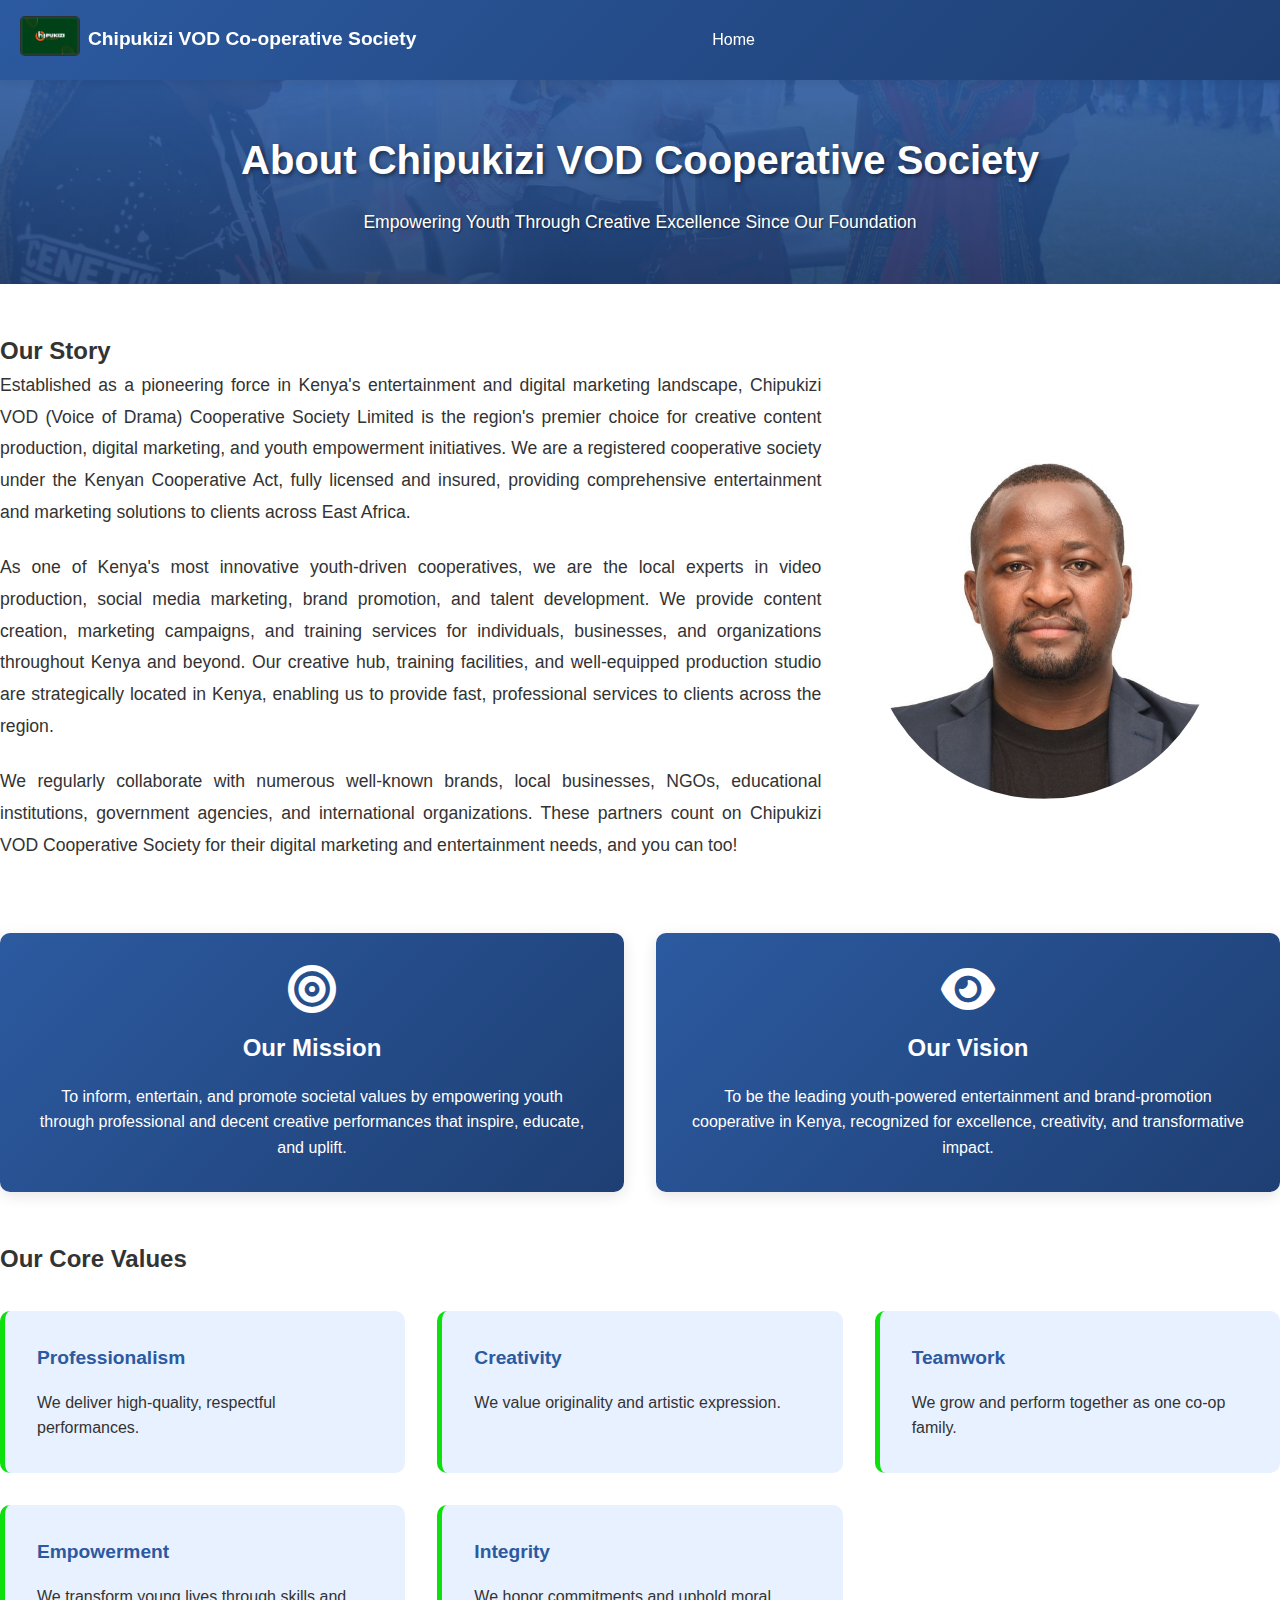
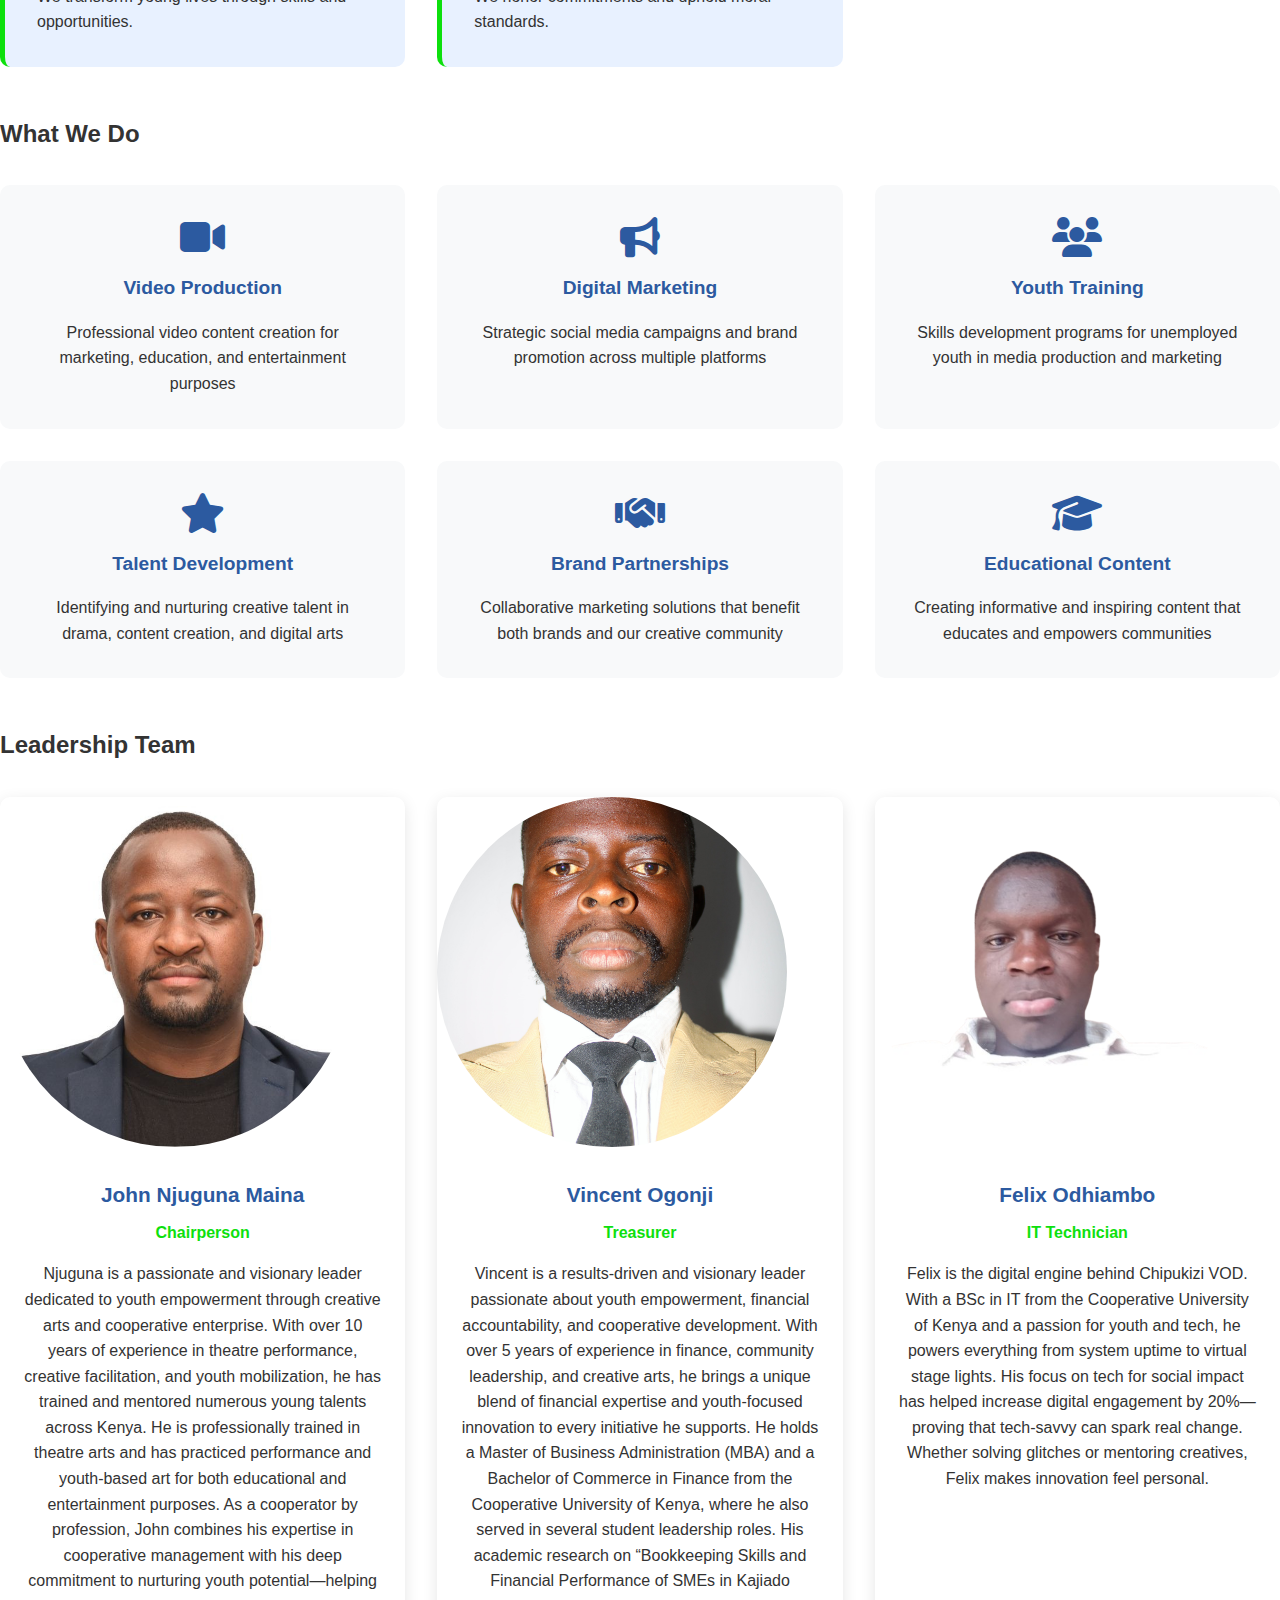
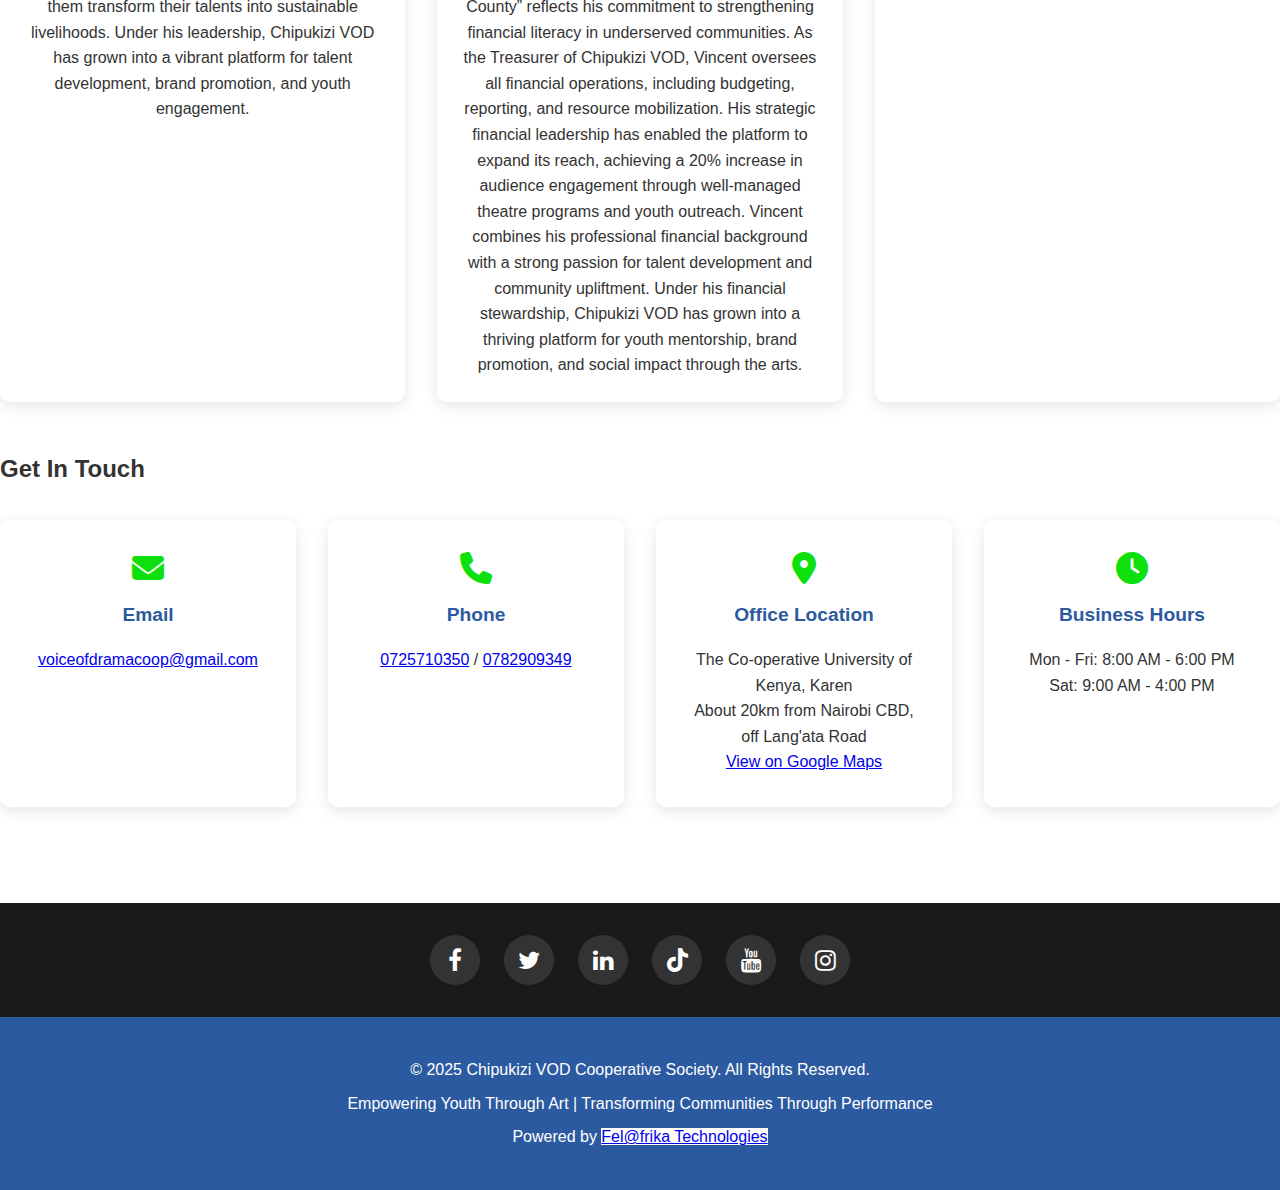
<file: aboutus.html>
<!DOCTYPE html>
<html lang="en">
<head>
    <meta charset="UTF-8">
    <meta name="viewport" content="width=device-width, initial-scale=1.0">
    <title>About Us - Chipukizi VOD Cooperative Society</title>
    <link rel="stylesheet" href="about.css">
    <link rel="icon" type="image/png" href="chipukizi_icon.png">
    <link rel="stylesheet" href="https://cdnjs.cloudflare.com/ajax/libs/font-awesome/6.5.0/css/all.min.css">
    <link rel="stylesheet" href="https://cdnjs.cloudflare.com/ajax/libs/font-awesome/4.7.0/css/font-awesome.min.css">
</head>
<body>
    <!-- Header Section -->
    <header><a href="index.html" target="_self" ></a>
        <div class="header-container">
            <div class="logo">
                <a href="index.html" target="_self" >
                    <img src="web.1.jpg" alt="Chipukizi VOD Logo" >
                </a>
                <span>Chipukizi VOD Co-operative Society</span>
            </div>
            <nav class="nav-menu">
                <div class="hamburger">
                    <span></span>
                    <span></span>
                    <span></span>
                </div>
                <ul class="nav-list">
                    <li class="hm"><a href="index.html">Home</a></li>
                    <li class="abt"><a href="aboutus.html">About Us</a></li>
                    <li class="srv"><a href="ourservices.html">Services</a></li>
                    <li class="gly"><a href="gallery.html">Gallery</a></li>
                    <li class="cnt"><a href="contactus.html" target="_self">Contact</a></li>
                </ul>
            </nav>
        </div>
    </header>

    <!-- About Us Hero Section -->
    <section class="about-hero">
        <div class="about-hero-content">
            <h1>About Chipukizi VOD Cooperative Society</h1>
            <p>Empowering Youth Through Creative Excellence Since Our Foundation</p>
        </div>
    </section>

    <!-- Main About Content -->
    <main class="about-main">
        <div class="container">
            <!-- Our Story Section -->
            <section class="about-section">
                <h2 class="section-title">Our Story</h2>
                <div class="about-content">
                    <div class="about-text">
                        <p>Established as a pioneering force in Kenya's entertainment and digital marketing landscape, Chipukizi VOD (Voice of Drama) Cooperative Society Limited is the region's premier choice for creative content production, digital marketing, and youth empowerment initiatives. We are a registered cooperative society under the Kenyan Cooperative Act, fully licensed and insured, providing comprehensive entertainment and marketing solutions to clients across East Africa.</p>

                        <p>As one of Kenya's most innovative youth-driven cooperatives, we are the local experts in video production, social media marketing, brand promotion, and talent development. We provide content creation, marketing campaigns, and training services for individuals, businesses, and organizations throughout Kenya and beyond. Our creative hub, training facilities, and well-equipped production studio are strategically located in Kenya, enabling us to provide fast, professional services to clients across the region.</p>

                        <p>We regularly collaborate with numerous well-known brands, local businesses, NGOs, educational institutions, government agencies, and international organizations. These partners count on Chipukizi VOD Cooperative Society for their digital marketing and entertainment needs, and you can too!</p>
                    </div>
                    <div class="about-image">
                        <img src="chairperson.jpg" alt="Chipukizi VOD Team">
                    </div>
                </div>
            </section>

            <!-- Our Mission & Vision -->
            <section class="mission-vision">
                <div class="mission-vision-grid">
                    <div class="mission-card">
                        <i class="fas fa-bullseye"></i>
                        <h3>Our Mission</h3>
                        <p>To inform, entertain, and promote societal values by empowering youth through professional and decent creative performances that inspire, educate, and uplift.</p>
                    </div>
                    <div class="vision-card">
                        <i class="fas fa-eye"></i>
                        <h3>Our Vision</h3>
                        <p>To be the leading youth-powered entertainment and brand-promotion cooperative in Kenya, recognized for excellence, creativity, and transformative impact.</p>
                    </div>
                </div>
            </section>

            

            <!-- Our Values -->
            <section class="values-section">
                <h2 class="section-title">Our Core Values</h2>
                <div class="values-grid">
                    <div class="value-item">
                        <h4>Professionalism</h4>
                        <p>We deliver high-quality, respectful performances.</p>
                    </div>
                    <div class="value-item">
                        <h4>Creativity</h4>
                        <p>We value originality and artistic expression.</p>
                    </div>
                    <div class="value-item">
                        <h4>Teamwork</h4>
                        <p>We grow and perform together as one co-op family.</p>
                    </div>
                    <div class="value-item">
                        <h4>Empowerment</h4>
                        <p>We transform young lives through skills and opportunities.</p>
                    </div>
                    <div class="value-item">
                        <h4>Integrity</h4>
                        <p>We honor commitments and uphold moral standards.</p>
                    </div>
                </div>
            </section>

            <!-- What We Do -->
            <section class="services-overview">
                <h2 class="section-title">What We Do</h2>
                <div class="services-grid">
                    <div class="service-item">
                        <i class="fas fa-video"></i>
                        <h4>Video Production</h4>
                        <p>Professional video content creation for marketing, education, and entertainment purposes</p>
                    </div>
                    <div class="service-item">
                        <i class="fas fa-bullhorn"></i>
                        <h4>Digital Marketing</h4>
                        <p>Strategic social media campaigns and brand promotion across multiple platforms</p>
                    </div>
                    <div class="service-item">
                        <i class="fas fa-users"></i>
                        <h4>Youth Training</h4>
                        <p>Skills development programs for unemployed youth in media production and marketing</p>
                    </div>
                    <div class="service-item">
                        <i class="fas fa-star"></i>
                        <h4>Talent Development</h4>
                        <p>Identifying and nurturing creative talent in drama, content creation, and digital arts</p>
                    </div>
                    <div class="service-item">
                        <i class="fas fa-handshake"></i>
                        <h4>Brand Partnerships</h4>
                        <p>Collaborative marketing solutions that benefit both brands and our creative community</p>
                    </div>
                    <div class="service-item">
                        <i class="fas fa-graduation-cap"></i>
                        <h4>Educational Content</h4>
                        <p>Creating informative and inspiring content that educates and empowers communities</p>
                    </div>
                </div>
            </section>

            <!-- Our Team -->
            <section class="team-section">
                <h2 class="section-title">Leadership Team</h2>
                <div class="team-grid">
                    <div class="team-member">
                        <div class="member-image">
                            <img src="chairperson.jpg" alt="John Njuguna Maina">
                        </div>
                        <div class="member-info">
                            <h4>John Njuguna Maina</h4>
                            <p class="member-title">Chairperson</p>
                            <p>Njuguna is a passionate and visionary leader dedicated to youth empowerment through creative arts and cooperative enterprise. With over 10 years of experience in theatre performance, creative facilitation, and youth mobilization, he has trained and mentored numerous young talents across Kenya.
He is professionally trained in theatre arts and has practiced performance and youth-based art for both educational and entertainment purposes.
As a cooperator by profession, John combines his expertise in cooperative management with his deep commitment to nurturing youth potential—helping them transform their talents into sustainable livelihoods. Under his leadership, Chipukizi VOD has grown into a vibrant platform for talent development, brand promotion, and youth engagement.</p>
                        </div>
                    </div>
                    <div class="team-member">
                        <div class="member-image">
                            <img src="treasurer.jpg" alt="Treasurer">
                        </div>
                        <div class="member-info">
                            <h4>Vincent Ogonji</h4>
                            <p class="member-title">Treasurer</p>
                            <p>Vincent is a results-driven and visionary leader passionate about youth empowerment, financial accountability, and cooperative development. With over 5 years of experience in finance, community leadership, and creative arts, he brings a unique blend of financial expertise and youth-focused innovation to every initiative he supports.

He holds a Master of Business Administration (MBA) and a Bachelor of Commerce in Finance from the Cooperative University of Kenya, where he also served in several student leadership roles. His academic research on “Bookkeeping Skills and Financial Performance of SMEs in Kajiado County” reflects his commitment to strengthening financial literacy in underserved communities.

As the Treasurer of Chipukizi VOD, Vincent oversees all financial operations, including budgeting, reporting, and resource mobilization. His strategic financial leadership has enabled the platform to expand its reach, achieving a 20% increase in audience engagement through well-managed theatre programs and youth outreach.

Vincent combines his professional financial background with a strong passion for talent development and community upliftment. Under his financial stewardship, Chipukizi VOD has grown into a thriving platform for youth mentorship, brand promotion, and social impact through the arts.</p>
                        </div>
                    </div>
                    <div class="team-member">
                        <div class="member-image">
                            <img src="fel.png" alt="IT Technician">
                        </div>
                        <div class="member-info">
                            <h4>Felix Odhiambo</h4>
                            <p class="member-title">IT Technician</p>
                            <p>Felix is the digital engine behind Chipukizi VOD. With a BSc in IT from the Cooperative University of Kenya and a passion for youth and tech, he powers everything from system uptime to virtual stage lights. His focus on tech for social impact has helped increase digital engagement by 20%—proving that tech-savvy can spark real change. Whether solving glitches or mentoring creatives, Felix makes innovation feel personal.</p>
                        </div>
                    </div>
                </div>
            </section>

            

            <!-- Contact Information -->
            <section class="contact-info-section">
                <h2 class="section-title">Get In Touch</h2>
                <div class="contact-grid">
                    <div class="contact-item">
                        <i class="fas fa-envelope"></i>
                        <div>
                            <h4>Email</h4>
                            <p><a href="mailto:voiceofdramacoop@gmail.com">voiceofdramacoop@gmail.com</a></p>
                        </div>
                    </div>
                    <div class="contact-item">
                        <i class="fas fa-phone"></i>
                        <div>
                            <h4>Phone</h4>
                            <p><a href="tel:‪+254725710350‬">0725710350</a> / <a href="tel:‪+254782909349‬">0782909349</a></p>
                        </div>

                    </div>
                    <div class="contact-item">
                        <i class="fas fa-map-marker-alt"></i>
                         <div>
                            <h4>Office Location</h4>
                            <p>The Co-operative University of Kenya, Karen<br>About 20km from Nairobi CBD, off Lang'ata Road</p>
                            <a href="https://maps.app.goo.gle/MhhRwtWWa5hHXpo19?g st=aw" target="_blank">
                                View on Google Maps
                            </a>
                        </div>

                    </div>
                    <div class="contact-item">
                        <i class="fas fa-clock"></i>
                        <h4>Business Hours</h4>
                        <p>Mon - Fri: 8:00 AM - 6:00 PM<br>Sat: 9:00 AM - 4:00 PM</p>
                    </div>
                </div>
            </section>
        </div>
    </main>

    <!-- Social Media Icons -->
    <div class="social-media">
        <div class="social-container">
            <div class="icon">
                <a href="https://www.facebook.com/ChipukiziEntertainment" class="fa fa-facebook" aria-label="Facebook"></a>
            </div>
            <div class="icon">
                <a href="#" class="fa fa-twitter" aria-label="Twitter"></a>
            </div>
            <div class="icon">
                <a href="#" class="fa fa-linkedin" aria-label="LinkedIn"></a>
            </div>
            <div class="icon">
                <a href="https://www.tiktok.com/@chipukizivoiceofdrama?_t=ZM-8xJ1qtyug3s&_r=1" class="fab fa-tiktok tiktok-icon" aria-label="TikTok"></a>
            </div>
            <div class="icon">
                <a href="https://www.youtube.com/@chipukizivoiceofdrama5137" class="fa fa-youtube" aria-label="YouTube"></a>
            </div>
            <div class="icon">
                <a href="#" class="fa fa-instagram" aria-label="Instagram"></a>
            </div>
        </div>
    </div>

    <!-- Footer -->
    <footer>
        <div class="footer-content">
            <p>&copy; 2025 Chipukizi VOD Cooperative Society. All Rights Reserved.</p>
            <p>Empowering Youth Through Art | Transforming Communities Through Performance</p>
            <p class="techcomp">Powered by <a href="#">Fel@frika Technologies</a></p>
        </div>
    </footer>

    <!-- JavaScript -->
    <script>
        // Mobile menu toggle
        document.addEventListener('DOMContentLoaded', function() {
            const hamburger = document.querySelector('.hamburger');
            const navList = document.querySelector('.nav-list');

            hamburger.addEventListener('click', function() {
                navList.classList.toggle('active');
                hamburger.classList.toggle('active');
            });
        });
    </script>
</body>
</html>
</file>
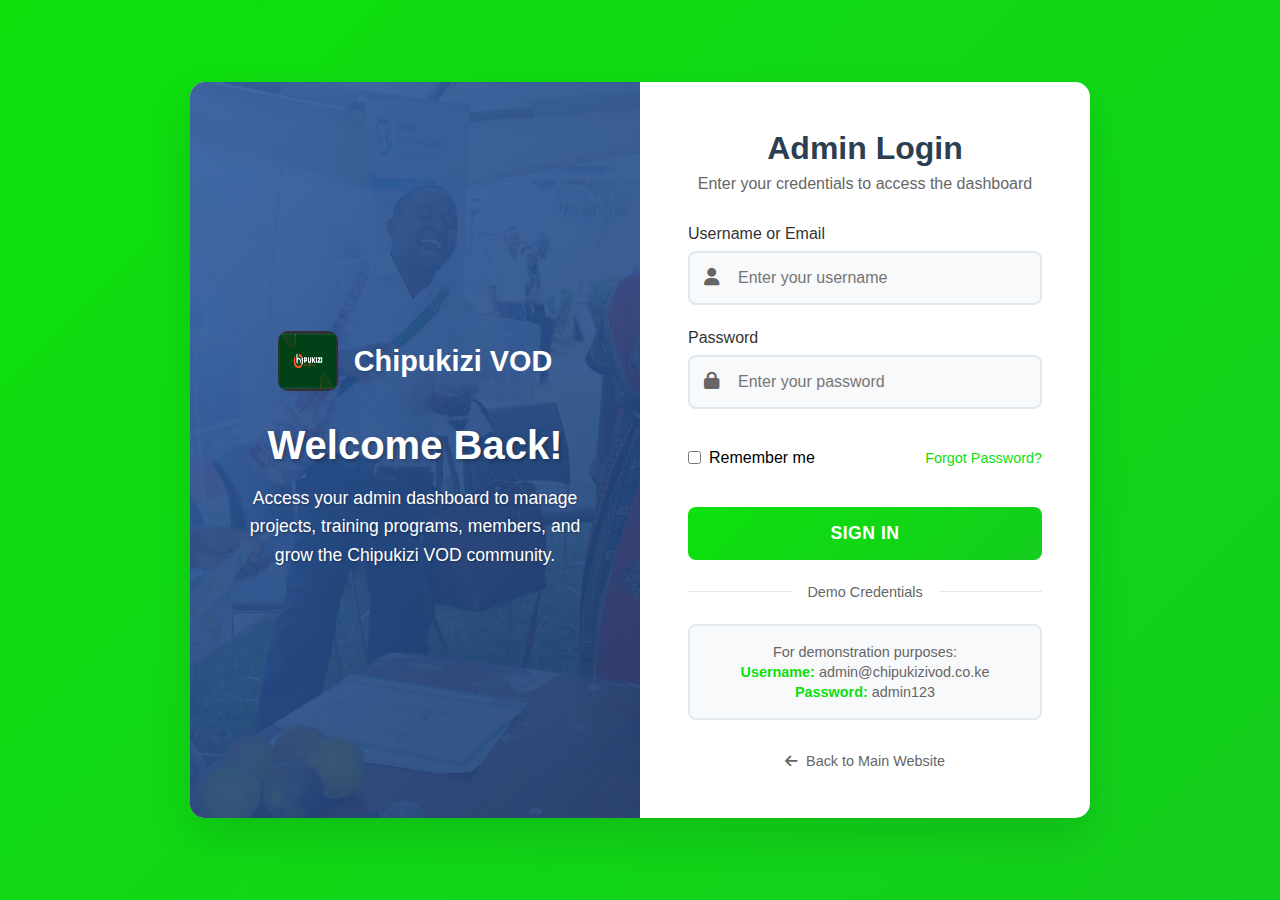
<file: admin-login.html>
<!DOCTYPE html>
<html lang="en">
<head>
    <meta charset="UTF-8">
    <meta name="viewport" content="width=device-width, initial-scale=1.0">
    <title>Admin Login - Chipukizi VOD</title>
    <link rel="stylesheet" href="https://cdnjs.cloudflare.com/ajax/libs/font-awesome/6.5.0/css/all.min.css">
    <link rel="icon" type="image/png" href="chipukizi_icon.png">
    <style>
        * {
            margin: 0;
            padding: 0;
            box-sizing: border-box;
        }

        body {
            font-family: 'Segoe UI', Tahoma, Geneva, Verdana, sans-serif;
            background: linear-gradient(135deg, #0de00d, #14ce1d);
            min-height: 100vh;
            display: flex;
            align-items: center;
            justify-content: center;
            padding: 1rem;
        }

        .login-container {
            background: white;
            border-radius: 15px;
            box-shadow: 0 20px 40px rgba(0, 0, 0, 0.1);
            overflow: hidden;
            width: 100%;
            max-width: 900px;
            display: grid;
            grid-template-columns: 1fr 1fr;
            min-height: 500px;
        }

        .login-left {
            background: linear-gradient(135deg, rgba(44, 90, 160, 0.9), rgba(30, 63, 115, 0.9)), url('../web.4.jpg') center/cover;
            color: white;
            padding: 3rem;
            display: flex;
            flex-direction: column;
            justify-content: center;
            text-align: center;
        }

        .login-left h2 {
            font-size: 2.5rem;
            margin-bottom: 1rem;
            text-shadow: 2px 2px 4px rgba(0, 0, 0, 0.3);
        }

        .login-left p {
            font-size: 1.1rem;
            line-height: 1.6;
            text-shadow: 1px 1px 2px rgba(0, 0, 0, 0.3);
        }

        .logo-section {
            display: flex;
            align-items: center;
            justify-content: center;
            gap: 1rem;
            margin-bottom: 2rem;
        }

        .logo-section img {
            width: 60px;
            height: 60px;
            border-radius: 10px;
        }

        .logo-section span {
            font-size: 1.8rem;
            font-weight: bold;
        }

        .login-right {
            padding: 3rem;
            display: flex;
            flex-direction: column;
            justify-content: center;
        }

        .login-header {
            text-align: center;
            margin-bottom: 2rem;
        }

        .login-header h1 {
            color: #2c3e50;
            font-size: 2rem;
            margin-bottom: 0.5rem;
        }

        .login-header p {
            color: #666;
            font-size: 1rem;
        }

        .login-form {
            display: flex;
            flex-direction: column;
            gap: 1.5rem;
        }

        .form-group {
            position: relative;
        }

        .form-group label {
            display: block;
            margin-bottom: 0.5rem;
            color: #333;
            font-weight: 500;
        }

        .form-group input {
            width: 100%;
            padding: 1rem;
            padding-left: 3rem;
            border: 2px solid #e1e8ed;
            border-radius: 8px;
            font-size: 1rem;
            transition: all 0.3s ease;
            background: #f8f9fa;
        }

        .form-group input:focus {
            outline: none;
            border-color: #0de00d;
            background: white;
            box-shadow: 0 0 0 3px rgba(13, 224, 13, 0.1);
        }

        .form-group i {
            position: absolute;
            left: 1rem;
            top: 2.7rem;
            color: #666;
            font-size: 1.1rem;
        }

        .form-options {
            display: flex;
            justify-content: space-between;
            align-items: center;
            margin: 1rem 0;
        }

        .remember-me {
            display: flex;
            align-items: center;
            gap: 0.5rem;
        }

        .remember-me input[type="checkbox"] {
            width: auto;
        }

        .forgot-password {
            color: #0de00d;
            text-decoration: none;
            font-size: 0.9rem;
            transition: color 0.3s ease;
        }

        .forgot-password:hover {
            color: #14ce1d;
            text-decoration: underline;
        }

        .login-btn {
            background: linear-gradient(135deg, #0de00d, #14ce1d);
            color: white;
            padding: 1rem 2rem;
            border: none;
            border-radius: 8px;
            font-size: 1.1rem;
            font-weight: 600;
            cursor: pointer;
            transition: all 0.3s ease;
            text-transform: uppercase;
            letter-spacing: 0.5px;
        }

        .login-btn:hover {
            transform: translateY(-2px);
            box-shadow: 0 8px 25px rgba(13, 224, 13, 0.3);
        }

        .login-btn:active {
            transform: translateY(0);
        }

        .divider {
            display: flex;
            align-items: center;
            margin: 1.5rem 0;
            color: #666;
        }

        .divider::before,
        .divider::after {
            content: '';
            flex: 1;
            height: 1px;
            background: #e1e8ed;
        }

        .divider span {
            padding: 0 1rem;
            font-size: 0.9rem;
        }

        .demo-login {
            background: #f8f9fa;
            border: 2px solid #e1e8ed;
            color: #666;
            padding: 1rem;
            border-radius: 8px;
            text-align: center;
            font-size: 0.9rem;
            line-height: 1.4;
        }

        .demo-login strong {
            color: #0de00d;
        }

        .back-to-site {
            text-align: center;
            margin-top: 2rem;
        }

        .back-to-site a {
            color: #666;
            text-decoration: none;
            font-size: 0.9rem;
            display: inline-flex;
            align-items: center;
            gap: 0.5rem;
            transition: color 0.3s ease;
        }

        .back-to-site a:hover {
            color: #0de00d;
        }

        .error-message {
            background: #f8d7da;
            color: #721c24;
            padding: 0.75rem;
            border-radius: 5px;
            font-size: 0.9rem;
            margin-bottom: 1rem;
            display: none;
        }

        .success-message {
            background: #d4edda;
            color: #155724;
            padding: 0.75rem;
            border-radius: 5px;
            font-size: 0.9rem;
            margin-bottom: 1rem;
            display: none;
        }

        /* Mobile Responsiveness */
        @media (max-width: 768px) {
            .login-container {
                grid-template-columns: 1fr;
                max-width: 400px;
            }

            .login-left {
                display: none;
            }

            .login-right {
                padding: 2rem;
            }

            .login-header h1 {
                font-size: 1.5rem;
            }

            body {
                padding: 0.5rem;
            }
        }

        /* Loading Animation */
        .loading {
            position: relative;
            pointer-events: none;
        }

        .loading::after {
            content: '';
            position: absolute;
            width: 20px;
            height: 20px;
            margin: auto;
            border: 2px solid transparent;
            border-top-color: #ffffff;
            border-radius: 50%;
            animation: spin 1s ease infinite;
            top: 50%;
            left: 50%;
            transform: translate(-50%, -50%);
        }

        @keyframes spin {
            0% { transform: translate(-50%, -50%) rotate(0deg); }
            100% { transform: translate(-50%, -50%) rotate(360deg); }
        }

        .loading .btn-text {
            opacity: 0;
        }
    </style>
</head>
<body>
    <div class="login-container">
        <div class="login-left">
            <div class="logo-section">
                <img src="web.1.jpg" alt="Chipukizi VOD">
                <span>Chipukizi VOD</span>
            </div>
            <h2>Welcome Back!</h2>
            <p>Access your admin dashboard to manage projects, training programs, members, and grow the Chipukizi VOD community.</p>
        </div>

        <div class="login-right">
            <div class="login-header">
                <h1>Admin Login</h1>
                <p>Enter your credentials to access the dashboard</p>
            </div>

            <div class="error-message" id="errorMessage">
                Invalid username or password. Please try again.
            </div>

            <div class="success-message" id="successMessage">
                Login successful! Redirecting to dashboard...
            </div>

            <form class="login-form" id="loginForm">
                <div class="form-group">
                    <label for="username">Username or Email</label>
                    <i class="fas fa-user"></i>
                    <input type="text" id="username" name="username" required placeholder="Enter your username">
                </div>

                <div class="form-group">
                    <label for="password">Password</label>
                    <i class="fas fa-lock"></i>
                    <input type="password" id="password" name="password" required placeholder="Enter your password">
                </div>

                <div class="form-options">
                    <label class="remember-me">
                        <input type="checkbox" id="remember" name="remember">
                        <span>Remember me</span>
                    </label>
                    <a href="#" class="forgot-password">Forgot Password?</a>
                </div>

                <button type="submit" class="login-btn" id="loginBtn">
                    <span class="btn-text">Sign In</span>
                </button>
            </form>

            <div class="divider">
                <span>Demo Credentials</span>
            </div>

            <div class="demo-login">
                For demonstration purposes:<br>
                <strong>Username:</strong> admin@chipukizivod.co.ke<br>
                <strong>Password:</strong> admin123
            </div>

            <div class="back-to-site">
                <a href="index.html">
                    <i class="fas fa-arrow-left"></i>
                    Back to Main Website
                </a>
            </div>
        </div>
    </div>

    <script>
        document.addEventListener('DOMContentLoaded', function() {
            const loginForm = document.getElementById('loginForm');
            const loginBtn = document.getElementById('loginBtn');
            const errorMessage = document.getElementById('errorMessage');
            const successMessage = document.getElementById('successMessage');

            loginForm.addEventListener('submit', function(e) {
                e.preventDefault();
                
                const username = document.getElementById('username').value;
                const password = document.getElementById('password').value;
                
                // Hide any existing messages
                errorMessage.style.display = 'none';
                successMessage.style.display = 'none';
                
                // Add loading state
                loginBtn.classList.add('loading');
                
                // Simulate login process
                setTimeout(() => {
                    // Demo credentials check
                    if ((username === 'admin@chipukizivod.co.ke' || username === 'admin') && password === 'admin123') {
                        // Success
                        successMessage.style.display = 'block';
                        
                        // Store login state (in real app, use proper authentication)
                        localStorage.setItem('chipukizi_admin_logged_in', 'true');
                        localStorage.setItem('chipukizi_admin_user', JSON.stringify({
                            name: 'John Njuguna Maina',
                            email: 'admin@chipukizivod.co.ke',
                            role: 'Administrator'
                        }));
                        
                        // Redirect to admin dashboard
                        setTimeout(() => {
                            window.location.href = 'admin.html';
                        }, 1500);
                    } else {
                        // Error
                        errorMessage.style.display = 'block';
                        loginBtn.classList.remove('loading');
                        
                        // Shake animation for error
                        loginForm.style.animation = 'shake 0.5s ease-in-out';
                        setTimeout(() => {
                            loginForm.style.animation = '';
                        }, 500);
                    }
                }, 1500);
            });

            // Add shake animation
            const style = document.createElement('style');
            style.textContent = `
                @keyframes shake {
                    0%, 100% { transform: translateX(0); }
                    25% { transform: translateX(-5px); }
                    75% { transform: translateX(5px); }
                }
            `;
            document.head.appendChild(style);

            // Auto-fill demo credentials on demo button click
            document.querySelector('.demo-login').addEventListener('click', function() {
                document.getElementById('username').value = 'admin@chipukizivod.co.ke';
                document.getElementById('password').value = 'admin123';
            });

            // Check if already logged in
            if (localStorage.getItem('chipukizi_admin_logged_in') === 'true') {
                window.location.href = 'admin.html';
            }
        });
    </script>
</body>
</html>
</file>
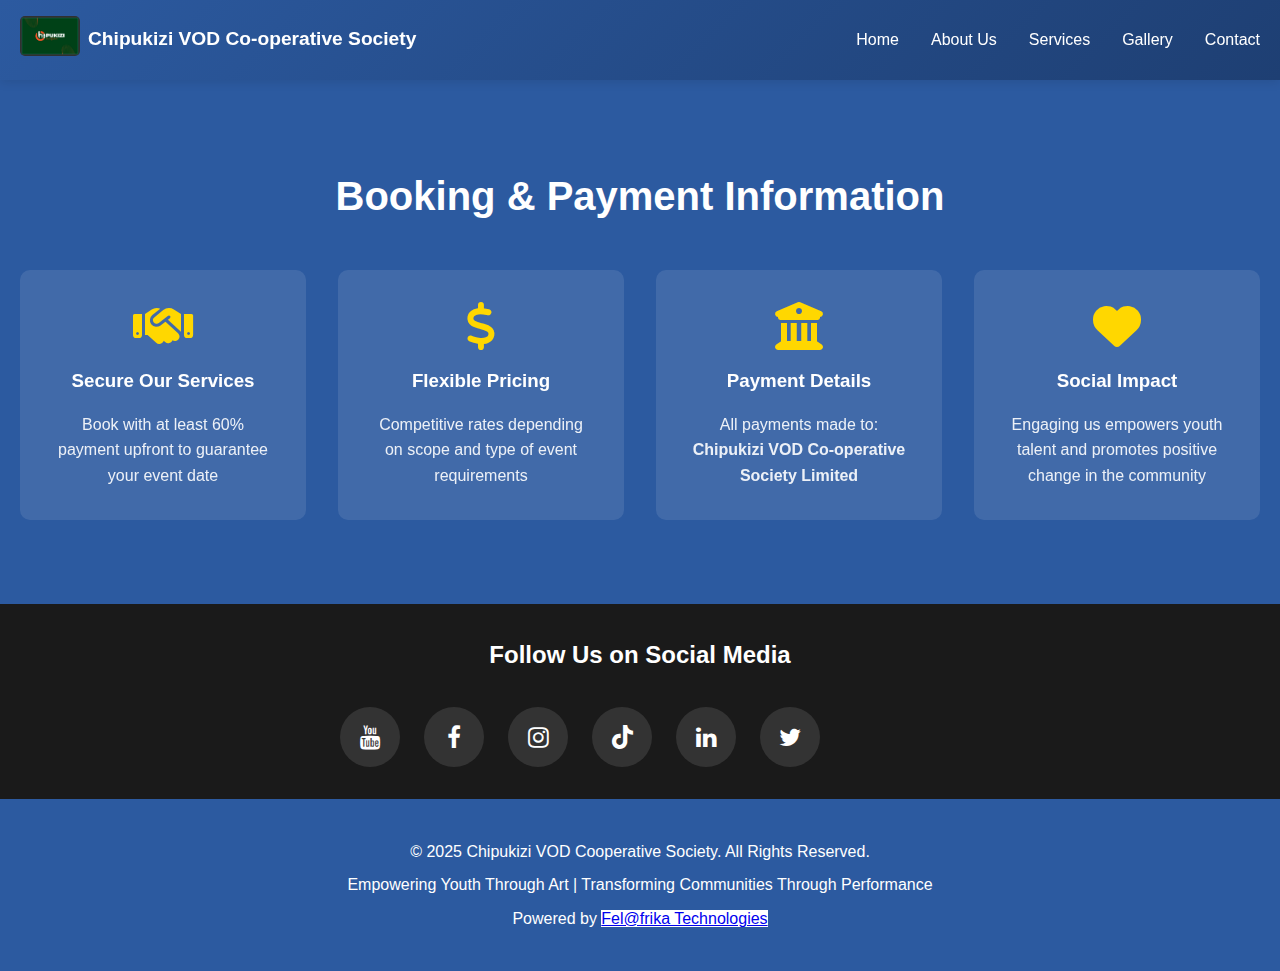
<file: booknow.html>
<!DOCTYPE html>
<html lang="en">
<head>
    <meta charset="UTF-8">
    <meta name="viewport" content="width=device-width, initial-scale=1.0">
    <title>Chipukizi VOD Cooperative Society - Home</title>
    <link rel="stylesheet" href="styles.css">   
    <link rel="icon" type="image/png" href="chipukizi_icon.png">
    <link rel="stylesheet" href="https://cdnjs.cloudflare.com/ajax/libs/font-awesome/6.5.0/css/all.min.css">
    <link rel="stylesheet" href="https://cdnjs.cloudflare.com/ajax/libs/font-awesome/4.7.0/css/font-awesome.min.css">
</head>
<body>
    <!-- Header Section -->
    <header><a href="index.html" target="_self" ></a>
        <div class="header-container">
            <div class="logo">
                <a href="index.html" target="_self" >
                    <img src="web.1.jpg" alt="Chipukizi VOD Logo" >
                </a>
                <span>Chipukizi VOD Co-operative Society</span>
            </div>
            <nav class="nav-menu">
                <div class="hamburger">
                    <span></span>
                    <span></span>
                    <span></span>
                </div>
                <ul class="nav-list">
                    <li class="hm"><a href="index.html">Home</a></li>
                    <li class="abt"><a href="aboutus.html">About Us</a></li>
                    <li class="srv"><a href="ourservices.html">Services</a></li>
                    <li class="gly"><a href="gallery.html">Gallery</a></li>
                    <li class="cnt"><a href="contactus.html" target="_self">Contact</a></li>
                </ul>
            </nav>
        </div>
    </header>
<!-- Booking Information Section -->
        <section class="booking-section" id="book">
            <div class="container">
                <h2 class="section-title">Booking & Payment Information</h2>
                <div class="booking-content">
                    <div class="booking-card">
                        <i class="fas fa-handshake"></i>
                        <h3>Secure Our Services</h3>
                        <p>Book with at least 60% payment upfront to guarantee your event date</p>
                    </div>
                    <div class="booking-card">
                        <i class="fas fa-dollar-sign"></i>
                        <h3>Flexible Pricing</h3>
                        <p>Competitive rates depending on scope and type of event requirements</p>
                    </div>
                    <div class="booking-card">
                        <i class="fas fa-university"></i>
                        <h3>Payment Details</h3>
                        <p>All payments made to: <strong>Chipukizi VOD Co-operative Society Limited</strong></p>
                    </div>
                    <div class="booking-card">
                        <i class="fas fa-heart"></i>
                        <h3>Social Impact</h3>
                        <p>Engaging us empowers youth talent and promotes positive change in the community</p>
                    </div>
                </div>
            </div>
        </section>
        <!-- Social Media Feed -->
    <div class="social-media">
        <div class="social-container">
            <h3>Follow Us on Social Media</h3>
            <div class="social-icons">
                <!-- YouTube icon -->
                <div class="icon">
                    <a href="https://www.youtube.com/watch?v=6UN8Tg-71Hg" class="fa fa-youtube" aria-label="YouTube" target="_blank"></a>
                </div>

                <!-- Facebook icon -->
                <div class="icon">
                    <a href="https://www.facebook.com/ChipukiziEntertainment" class="fa fa-facebook" aria-label="Facebook" target="_blank"></a>
                </div>

                <!-- Instagram icon -->
                <div class="icon">
                    <a href="#" class="fa fa-instagram" aria-label="Instagram" target="_blank"></a>
                </div>

                <!-- TikTok icon -->
                <div class="icon">
                    <a href="https://www.tiktok.com/@chipukizivoiceofdrama?_t=ZM-8xL8gAQ77Ha&_r=1" class="fab fa-tiktok tiktok-icon" aria-label="TikTok" target="_blank"></a>
                </div>

                <!-- LinkedIn icon -->
                <div class="icon">
                    <a href="" class="fa fa-linkedin" aria-label="LinkedIn" target="_blank"></a>
                </div>

                <!-- Twitter icon -->
                <div class="icon">
                    <a href="https://x.com/drama_voice?t=WSBdb8YGtaBdasNwWZdnSg&s=08" class="fa fa-twitter" aria-label="Twitter" target="_blank"></a>
                </div>
            </div>
        </div>
    </div>

    
    <!-- Footer -->
    <footer>
        <div class="footer-content">
            <p>&copy; 2025 Chipukizi VOD Cooperative Society. All Rights Reserved.</p>
            <p>Empowering Youth Through Art | Transforming Communities Through Performance</p>
            <p class="techcomp">Powered by <a href="#">Fel@frika Technologies</a></p>
        </div>
    </footer>
    <!-- JavaScript -->
    <script>
        // Mobile menu toggle
        document.addEventListener('DOMContentLoaded', function() {
            const hamburger = document.querySelector('.hamburger');
            const navList = document.querySelector('.nav-list');

            hamburger.addEventListener('click', function() {
                navList.classList.toggle('active');
                hamburger.classList.toggle('active');
            });

            // Smooth scrolling for anchor links
            document.querySelectorAll('a[href^="#"]').forEach(anchor => {
                anchor.addEventListener('click', function (e) {
                    e.preventDefault();
                    const target = document.querySelector(this.getAttribute('href'));
                    if (target) {
                        target.scrollIntoView({
                            behavior: 'smooth',
                            block: 'start'
                        });
                    }
                });
            });
        });
    </script>
</body>
</html>
</file>
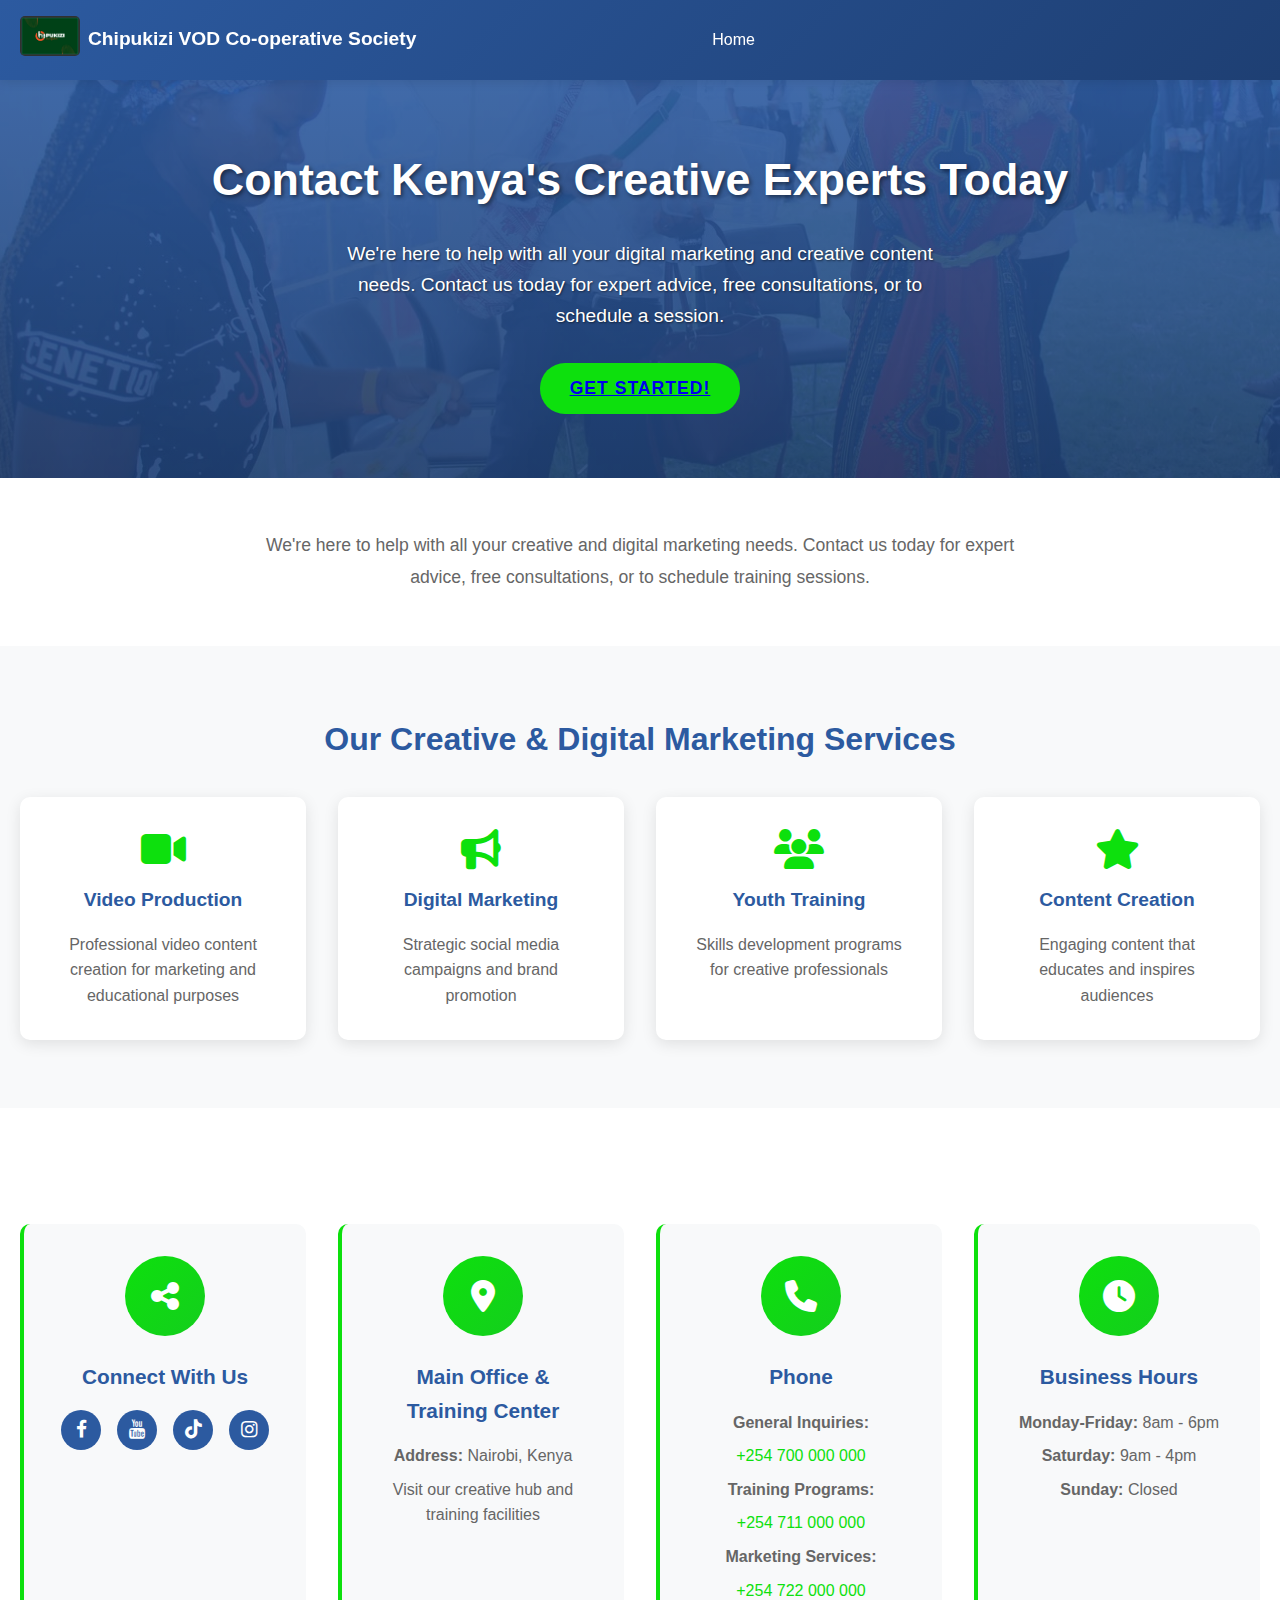
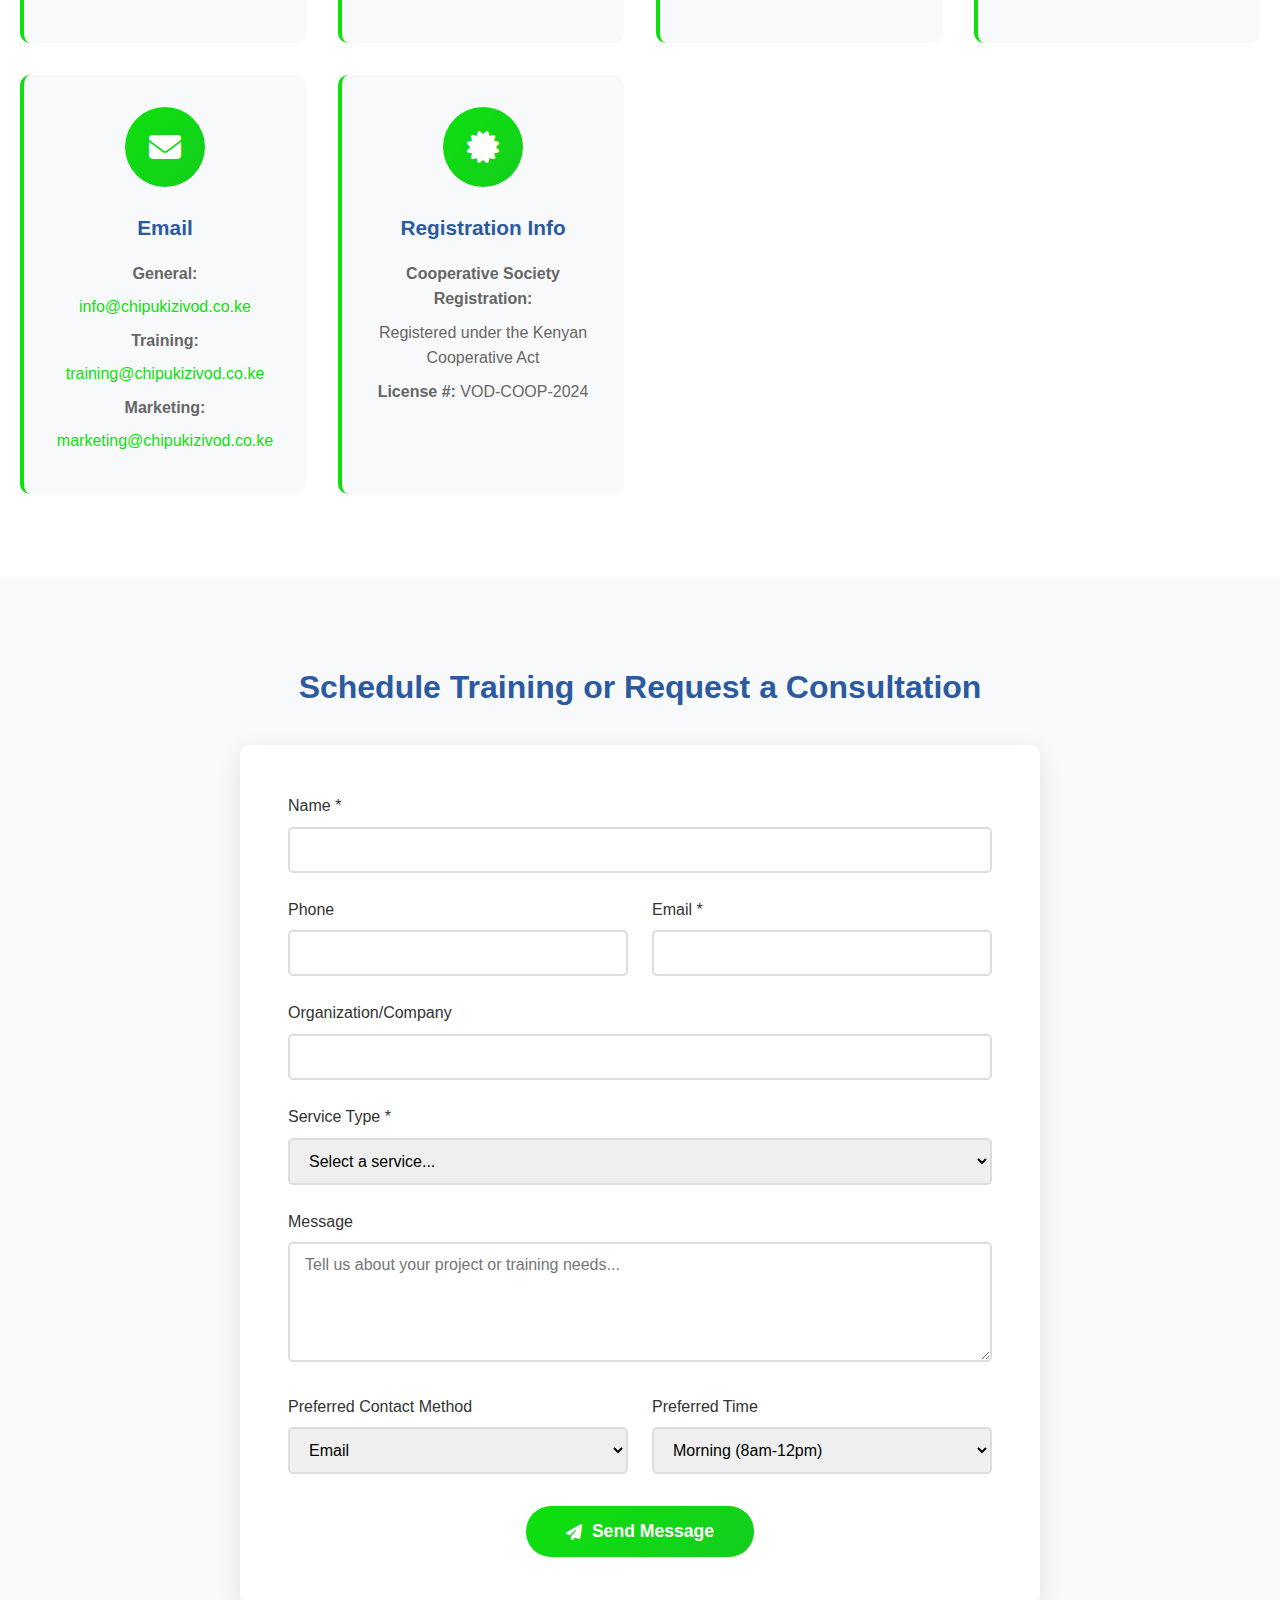
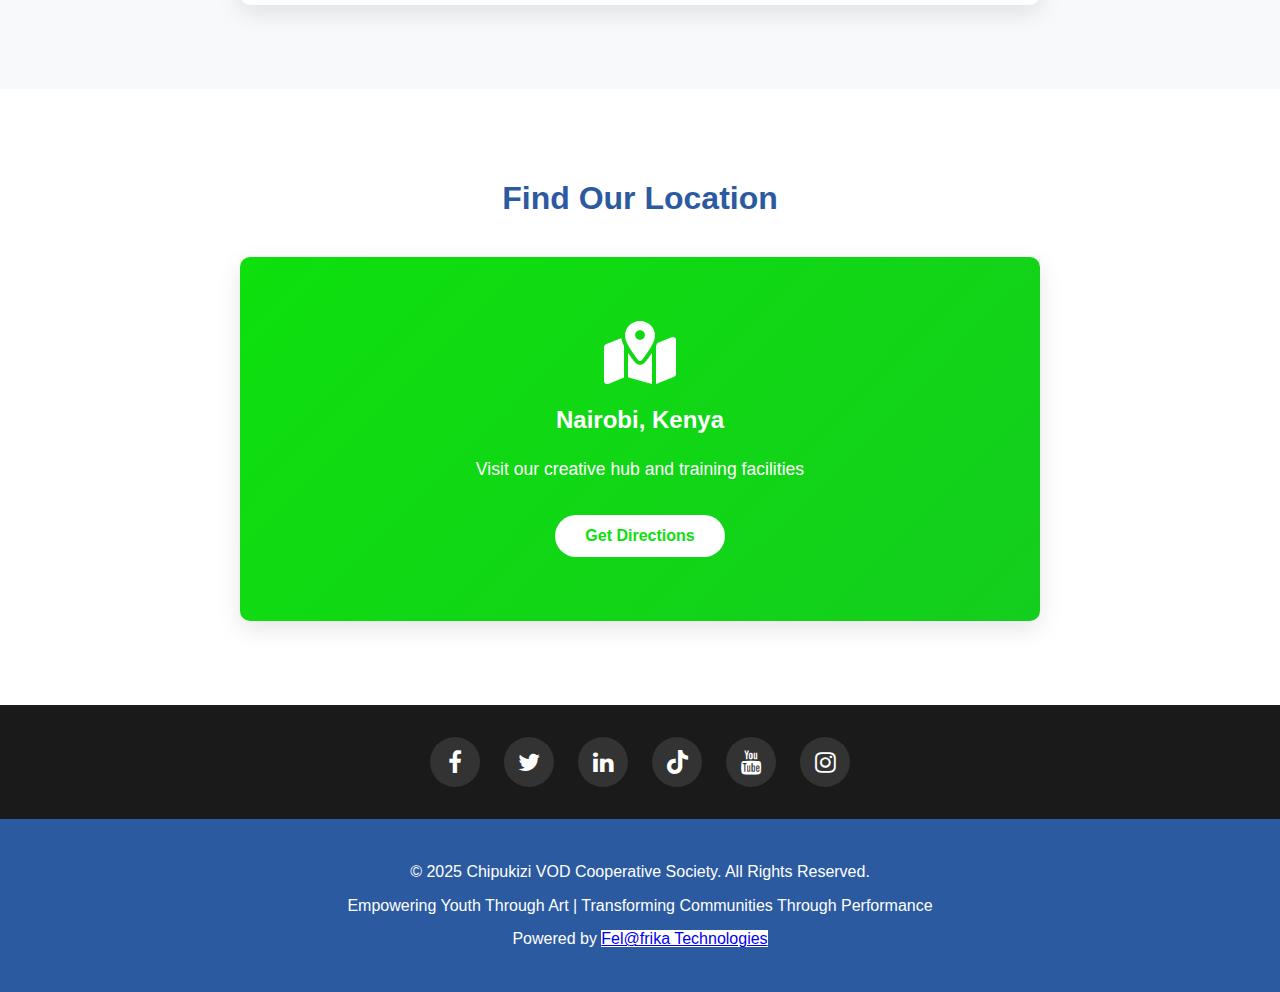
<file: contactus.html>
<!DOCTYPE html>
<html lang="en">
<head>
    <meta charset="UTF-8">
    <meta name="viewport" content="width=device-width, initial-scale=1.0">
    <title>Contact Us - Chipukizi VOD Cooperative Society</title>
    <link rel="stylesheet" href="contact.css">
    <link rel="icon" type="image/png" href="chipukizi_icon.png">
    <link rel="stylesheet" href="https://cdnjs.cloudflare.com/ajax/libs/font-awesome/6.5.0/css/all.min.css">
    <link rel="stylesheet" href="https://cdnjs.cloudflare.com/ajax/libs/font-awesome/4.7.0/css/font-awesome.min.css">
</head>
<body>
    <!-- Header Section -->
    <header><a href="index.html" target="_self" ></a>
        <div class="header-container">
            <div class="logo">
                <a href="index.html" target="_self" >
                    <img src="web.1.jpg" alt="Chipukizi VOD Logo" >
                </a>
                <span>Chipukizi VOD Co-operative Society</span>
            </div>
            <nav class="nav-menu">
                <div class="hamburger">
                    <span></span>
                    <span></span>
                    <span></span>
                </div>
                <ul class="nav-list">
                    <li class="hm"><a href="index.html">Home</a></li>
                    <li class="abt"><a href="aboutus.html">About Us</a></li>
                    <li class="srv"><a href="ourservices.html">Services</a></li>
                    <li class="gly"><a href="gallery.html">Gallery</a></li>
                    <li class="cnt"><a href="contactus.html" target="_self">Contact</a></li>
                </ul>
            </nav>
        </div>
    </header>

    <!-- Contact Hero Section -->
    <section class="contact-hero">
        <div class="contact-hero-content">
            <h1>Contact Kenya's Creative Experts Today</h1>
            <p>We're here to help with all your digital marketing and creative content needs. Contact us today for expert advice, free consultations, or to schedule a session.</p>
            <button class="cta-button"><a href="form.html">Get Started!</a></button>
        </div>
    </section>

    <!-- Contact Introduction -->
    <section class="contact-intro">
        <div class="container">
            <p>We're here to help with all your creative and digital marketing needs. Contact us today for expert advice, free consultations, or to schedule training sessions.</p>
        </div>
    </section>

    <!-- Our Creative Services Section -->
    <section class="services-preview">
        <div class="container">
            <h2>Our Creative & Digital Marketing Services</h2>
            <div class="services-preview-grid">
                <div class="service-preview-item">
                    <i class="fas fa-video"></i>
                    <h3>Video Production</h3>
                    <p>Professional video content creation for marketing and educational purposes</p>
                </div>
                <div class="service-preview-item">
                    <i class="fas fa-bullhorn"></i>
                    <h3>Digital Marketing</h3>
                    <p>Strategic social media campaigns and brand promotion</p>
                </div>
                <div class="service-preview-item">
                    <i class="fas fa-users"></i>
                    <h3>Youth Training</h3>
                    <p>Skills development programs for creative professionals</p>
                </div>
                <div class="service-preview-item">
                    <i class="fas fa-star"></i>
                    <h3>Content Creation</h3>
                    <p>Engaging content that educates and inspires audiences</p>
                </div>
            </div>
        </div>
    </section>

    <!-- Main Contact Section -->
    <section class="main-contact">
        <div class="container">
            <div class="contact-grid">
                <!-- Connect With Us -->
                <div class="contact-card">
                    <div class="contact-icon">
                        <i class="fas fa-share-alt"></i>
                    </div>
                    <h3>Connect With Us</h3>
                    <div class="social-links">
                        <a href="https://www.facebook.com/ChipukiziEntertainment" class="fa fa-facebook" aria-label="Facebook"></a>
                        <a href="https://www.youtube.com/@chipukizivoiceofdrama5137" class="fa fa-youtube" aria-label="YouTube"></a>
                        <a href="https://www.tiktok.com/@chipukizivoiceofdrama?_t=ZM-8xJ1qtyug3s&_r=1" class="fab fa-tiktok" aria-label="TikTok"></a>
                        <a href="#" class="fa fa-instagram" aria-label="Instagram"></a>
                    </div>
                </div>

                <!-- Main Office & Training Center -->
                <div class="contact-card">
                    <div class="contact-icon">
                        <i class="fas fa-map-marker-alt"></i>
                    </div>
                    <h3>Main Office & Training Center</h3>
                    <p><strong>Address:</strong> Nairobi, Kenya</p>
                    <p>Visit our creative hub and training facilities</p>
                </div>

                <!-- Phone -->
                <div class="contact-card">
                    <div class="contact-icon">
                        <i class="fas fa-phone"></i>
                    </div>
                    <h3>Phone</h3>
                    <p><strong>General Inquiries:</strong></p>
                    <p><a href="tel:+254700000000">+254 700 000 000</a></p>
                    <p><strong>Training Programs:</strong></p>
                    <p><a href="tel:+254711000000">+254 711 000 000</a></p>
                    <p><strong>Marketing Services:</strong></p>
                    <p><a href="tel:+254722000000">+254 722 000 000</a></p>
                </div>

                <!-- Business Hours -->
                <div class="contact-card">
                    <div class="contact-icon">
                        <i class="fas fa-clock"></i>
                    </div>
                    <h3>Business Hours</h3>
                    <p><strong>Monday-Friday:</strong> 8am - 6pm</p>
                    <p><strong>Saturday:</strong> 9am - 4pm</p>
                    <p><strong>Sunday:</strong> Closed</p>
                </div>

                <!-- Email -->
                <div class="contact-card">
                    <div class="contact-icon">
                        <i class="fas fa-envelope"></i>
                    </div>
                    <h3>Email</h3>
                    <p><strong>General:</strong></p>
                    <p><a href="mailto:info@chipukizivod.co.ke">info@chipukizivod.co.ke</a></p>
                    <p><strong>Training:</strong></p>
                    <p><a href="mailto:training@chipukizivod.co.ke">training@chipukizivod.co.ke</a></p>
                    <p><strong>Marketing:</strong></p>
                    <p><a href="mailto:marketing@chipukizivod.co.ke">marketing@chipukizivod.co.ke</a></p>
                </div>

                <!-- Registration Info -->
                <div class="contact-card">
                    <div class="contact-icon">
                        <i class="fas fa-certificate"></i>
                    </div>
                    <h3>Registration Info</h3>
                    <p><strong>Cooperative Society Registration:</strong></p>
                    <p>Registered under the Kenyan Cooperative Act</p>
                    <p><strong>License #:</strong> VOD-COOP-2024</p>
                </div>
            </div>
        </div>
    </section>

    <!-- Contact Form Section -->
    <section class="contact-form-section">
        <div class="container">
            <h2>Schedule Training or Request a Consultation</h2>
            <form class="contact-form" id="contactForm">
                <div class="form-row">
                    <div class="form-group full-width">
                        <label for="name">Name *</label>
                        <input type="text" id="name" name="name" required>
                    </div>
                </div>

                <div class="form-row">
                    <div class="form-group">
                        <label for="phone">Phone</label>
                        <input type="tel" id="phone" name="phone">
                    </div>
                    <div class="form-group">
                        <label for="email">Email *</label>
                        <input type="email" id="email" name="email" required>
                    </div>
                </div>

                <div class="form-row">
                    <div class="form-group full-width">
                        <label for="organization">Organization/Company</label>
                        <input type="text" id="organization" name="organization">
                    </div>
                </div>

                <div class="form-row">
                    <div class="form-group full-width">
                        <label for="service">Service Type *</label>
                        <select id="service" name="service" required>
                            <option value="">Select a service...</option>
                            <option value="video-production">Video Production</option>
                            <option value="digital-marketing">Digital Marketing Campaign</option>
                            <option value="youth-training">Youth Training Program</option>
                            <option value="content-creation">Content Creation</option>
                            <option value="brand-promotion">Brand Promotion</option>
                            <option value="consultation">General Consultation</option>
                            <option value="other">Other</option>
                        </select>
                    </div>
                </div>

                <div class="form-row">
                    <div class="form-group full-width">
                        <label for="message">Message</label>
                        <textarea id="message" name="message" rows="5" placeholder="Tell us about your project or training needs..."></textarea>
                    </div>
                </div>

                <div class="form-row">
                    <div class="form-group">
                        <label for="contact-method">Preferred Contact Method</label>
                        <select id="contact-method" name="contact-method">
                            <option value="email">Email</option>
                            <option value="phone">Phone</option>
                            <option value="whatsapp">WhatsApp</option>
                        </select>
                    </div>
                    <div class="form-group">
                        <label for="preferred-time">Preferred Time</label>
                        <select id="preferred-time" name="preferred-time">
                            <option value="morning">Morning (8am-12pm)</option>
                            <option value="afternoon">Afternoon (12pm-5pm)</option>
                            <option value="evening">Evening (5pm-7pm)</option>
                            <option value="anytime">Anytime</option>
                        </select>
                    </div>
                </div>

                <div class="form-submit">
                    <button type="submit" class="submit-btn">
                        <i class="fas fa-paper-plane"></i>
                        Send Message
                    </button>
                </div>
            </form>
        </div>
    </section>

    <!-- Map Section -->
    <section class="map-section">
        <div class="container">
            <h2>Find Our Location</h2>
            <div class="map-container">
                <div class="map-placeholder">
                    <i class="fas fa-map-marked-alt"></i>
                    <h3>Nairobi, Kenya</h3>
                    <p>Visit our creative hub and training facilities</p>
                    <button class="map-btn">Get Directions</button>
                </div>
            </div>
        </div>
    </section>

    <!-- Social Media Icons -->
    <div class="social-media">
        <div class="social-container">
            <div class="icon">
                <a href="https://www.facebook.com/ChipukiziEntertainment" class="fa fa-facebook" aria-label="Facebook"></a>
            </div>
            <div class="icon">
                <a href="#" class="fa fa-twitter" aria-label="Twitter"></a>
            </div>
            <div class="icon">
                <a href="#" class="fa fa-linkedin" aria-label="LinkedIn"></a>
            </div>
            <div class="icon">
                <a href="https://www.tiktok.com/@chipukizivoiceofdrama?_t=ZM-8xJ1qtyug3s&_r=1" class="fab fa-tiktok tiktok-icon" aria-label="TikTok"></a>
            </div>
            <div class="icon">
                <a href="https://www.youtube.com/@chipukizivoiceofdrama5137" class="fa fa-youtube" aria-label="YouTube"></a>
            </div>
            <div class="icon">
                <a href="#" class="fa fa-instagram" aria-label="Instagram"></a>
            </div>
        </div>
    </div>

   <!-- Footer -->
    <footer>
        <div class="footer-content">
            <p>&copy; 2025 Chipukizi VOD Cooperative Society. All Rights Reserved.</p>
            <p>Empowering Youth Through Art | Transforming Communities Through Performance</p>
            <p class="techcomp">Powered by <a href="#">Fel@frika Technologies</a></p>
        </div>
    </footer>

    <!-- JavaScript -->
    <script>
        // Mobile menu toggle
        document.addEventListener('DOMContentLoaded', function() {
            const hamburger = document.querySelector('.hamburger');
            const navList = document.querySelector('.nav-list');

            hamburger.addEventListener('click', function() {
                navList.classList.toggle('active');
                hamburger.classList.toggle('active');
            });

            // Contact form handling
            const contactForm = document.getElementById('contactForm');
            if (contactForm) {
                contactForm.addEventListener('submit', function(e) {
                    e.preventDefault();
                    
                    // Show success message (in a real application, you'd send this to a server)
                    alert('Thank you for your message! We will get back to you within 24 hours.');
                    
                    // Reset form
                    contactForm.reset();
                });
            }

            // Map button functionality
            const mapBtn = document.querySelector('.map-btn');
            if (mapBtn) {
                mapBtn.addEventListener('click', function() {
                    // In a real application, you would redirect to Google Maps or show an embedded map
                    window.open('https://maps.google.com/?q=Nairobi,Kenya', '_blank');
                });
            }
        });
    </script>
</body>
</html>
</file>
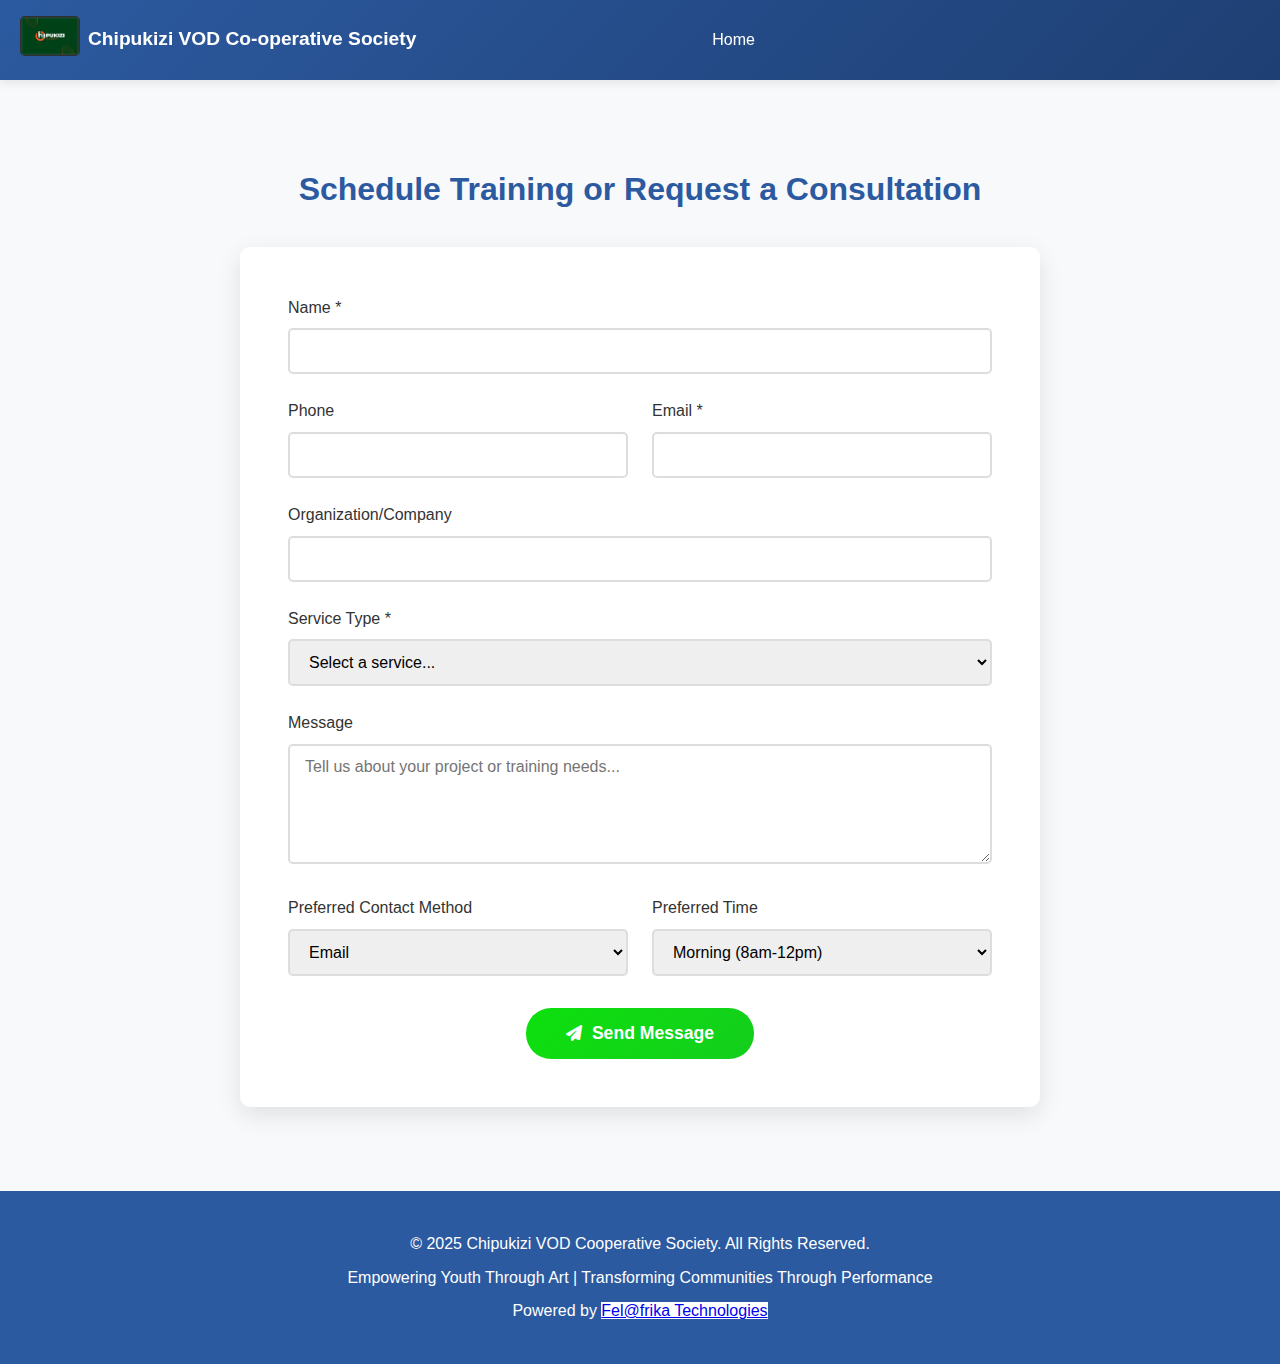
<file: form.html>
<!DOCTYPE html>
<html lang="en">
<head>
    <meta charset="UTF-8">
    <meta name="viewport" content="width=device-width, initial-scale=1.0">
    <title>Contact Us - Chipukizi VOD Cooperative Society</title>
    <link rel="stylesheet" href="contact.css">
    <link rel="icon" type="image/png" href="chipukizi_icon.png">
    <link rel="stylesheet" href="https://cdnjs.cloudflare.com/ajax/libs/font-awesome/6.5.0/css/all.min.css">
    <link rel="stylesheet" href="https://cdnjs.cloudflare.com/ajax/libs/font-awesome/4.7.0/css/font-awesome.min.css">
</head>
<body>
    <!-- Header Section -->
    <header><a href="index.html" target="_self" ></a>
        <div class="header-container">
            <div class="logo">
                <a href="index.html" target="_self" >
                    <img src="web.1.jpg" alt="Chipukizi VOD Logo" >
                </a>
                <span>Chipukizi VOD Co-operative Society</span>
            </div>
            <nav class="nav-menu">
                <div class="hamburger">
                    <span></span>
                    <span></span>
                    <span></span>
                </div>
                <ul class="nav-list">
                    <li class="hm"><a href="index.html">Home</a></li>
                    <li class="abt"><a href="aboutus.html">About Us</a></li>
                    <li class="srv"><a href="ourservices.html">Services</a></li>
                    <li class="gly"><a href="gallery.html">Gallery</a></li>
                    <li class="cnt"><a href="contactus.html" target="_self">Contact</a></li>
                </ul>
            </nav>
        </div>
    </header>
<!-- Contact Form Section -->
    <section class="contact-form-section">
        <div class="container">
            <h2>Schedule Training or Request a Consultation</h2>
            <form class="contact-form" id="contactForm">
                <div class="form-row">
                    <div class="form-group full-width">
                        <label for="name">Name *</label>
                        <input type="text" id="name" name="name" required>
                    </div>
                </div>

                <div class="form-row">
                    <div class="form-group">
                        <label for="phone">Phone</label>
                        <input type="tel" id="phone" name="phone">
                    </div>
                    <div class="form-group">
                        <label for="email">Email *</label>
                        <input type="email" id="email" name="email" required>
                    </div>
                </div>

                <div class="form-row">
                    <div class="form-group full-width">
                        <label for="organization">Organization/Company</label>
                        <input type="text" id="organization" name="organization">
                    </div>
                </div>

                <div class="form-row">
                    <div class="form-group full-width">
                        <label for="service">Service Type *</label>
                        <select id="service" name="service" required>
                            <option value="">Select a service...</option>
                            <option value="video-production">Video Production</option>
                            <option value="digital-marketing">Digital Marketing Campaign</option>
                            <option value="youth-training">Youth Training Program</option>
                            <option value="content-creation">Content Creation</option>
                            <option value="brand-promotion">Brand Promotion</option>
                            <option value="consultation">General Consultation</option>
                            <option value="other">Other</option>
                        </select>
                    </div>
                </div>

                <div class="form-row">
                    <div class="form-group full-width">
                        <label for="message">Message</label>
                        <textarea id="message" name="message" rows="5" placeholder="Tell us about your project or training needs..."></textarea>
                    </div>
                </div>

                <div class="form-row">
                    <div class="form-group">
                        <label for="contact-method">Preferred Contact Method</label>
                        <select id="contact-method" name="contact-method">
                            <option value="email">Email</option>
                            <option value="phone">Phone</option>
                            <option value="whatsapp">WhatsApp</option>
                        </select>
                    </div>
                    <div class="form-group">
                        <label for="preferred-time">Preferred Time</label>
                        <select id="preferred-time" name="preferred-time">
                            <option value="morning">Morning (8am-12pm)</option>
                            <option value="afternoon">Afternoon (12pm-5pm)</option>
                            <option value="evening">Evening (5pm-7pm)</option>
                            <option value="anytime">Anytime</option>
                        </select>
                    </div>
                </div>

                <div class="form-submit">
                    <button type="submit" class="submit-btn">
                        <i class="fas fa-paper-plane"></i>
                        Send Message
                    </button>
                </div>
            </form>
        </div>
    </section>
    <!-- Footer -->
    <footer>
        <div class="footer-content">
            <p>&copy; 2025 Chipukizi VOD Cooperative Society. All Rights Reserved.</p>
            <p>Empowering Youth Through Art | Transforming Communities Through Performance</p>
            <p class="techcomp">Powered by <a href="#">Fel@frika Technologies</a></p>
        </div>
    </footer>
    <!-- JavaScript -->
    <script>
        // Mobile menu toggle
        document.addEventListener('DOMContentLoaded', function() {
            const hamburger = document.querySelector('.hamburger');
            const navList = document.querySelector('.nav-list');

            hamburger.addEventListener('click', function() {
                navList.classList.toggle('active');
                hamburger.classList.toggle('active');
            });

            // Smooth scrolling for anchor links
            document.querySelectorAll('a[href^="#"]').forEach(anchor => {
                anchor.addEventListener('click', function (e) {
                    e.preventDefault();
                    const target = document.querySelector(this.getAttribute('href'));
                    if (target) {
                        target.scrollIntoView({
                            behavior: 'smooth',
                            block: 'start'
                        });
                    }
                });
            });
        });
    </script>
</body>
</html>
</file>
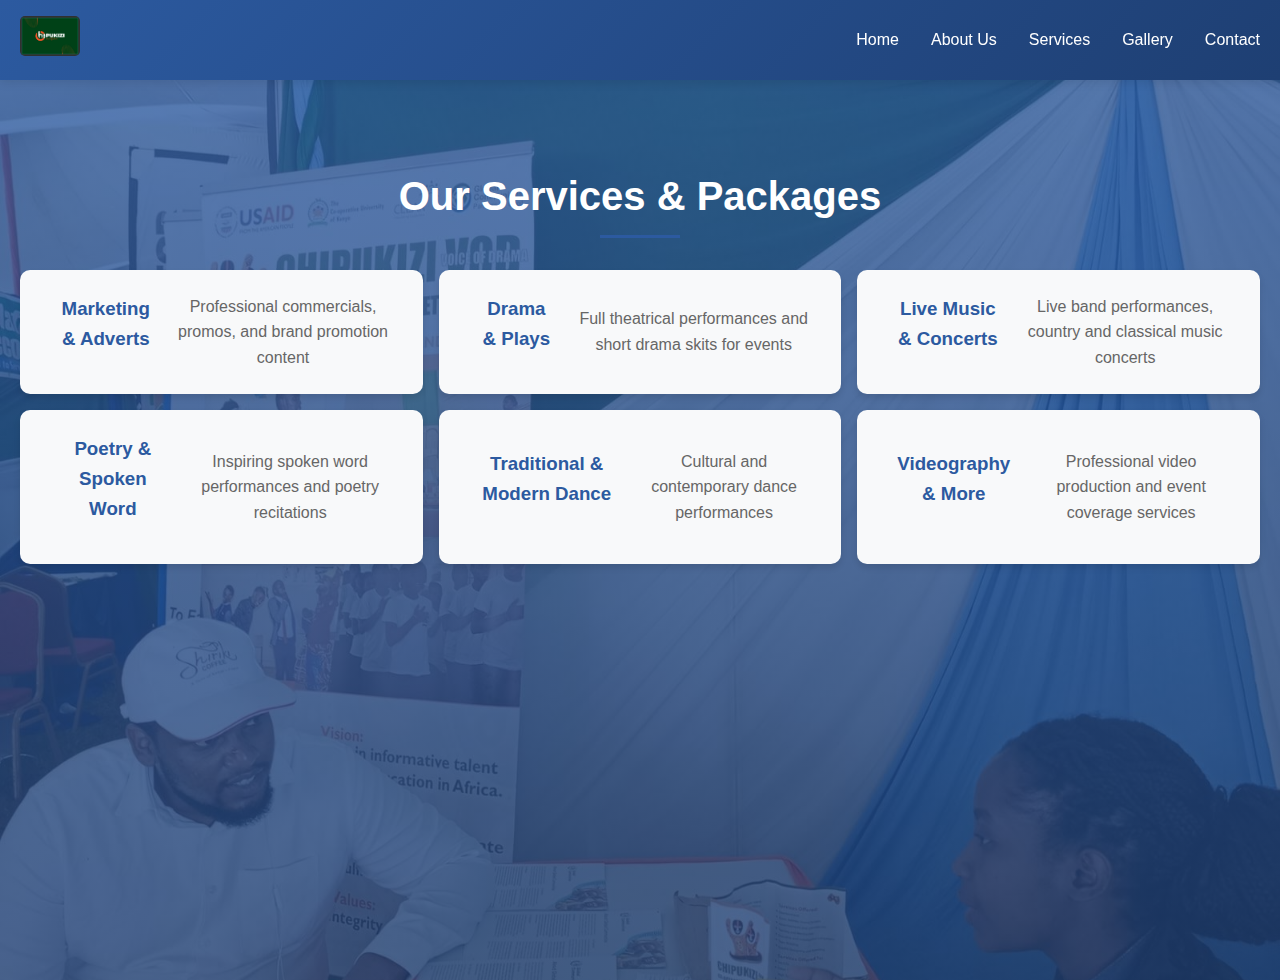
<file: ourservices.html>
<!DOCTYPE html>
<html lang="en">
<head>
    <meta charset="UTF-8">
    <meta name="viewport" content="width=device-width, initial-scale=1.0">
    <link rel="stylesheet" href="styles.css">
    <title>Our services</title>
</head>
<body>

      <header>
        <div class="header-container">
            <div class="logo">
                <a href="index.html" target="_self" >
                    <img src="web.1.jpg" alt="Chipukizi VOD Logo">
                </a>
            </div>
            <nav class="nav-menu">
                <div class="hamburger">
                    <span></span>
                    <span></span>
                    <span></span>
                </div>
                <ul class="nav-list">
                    <li class="hm"><a href="index.html">Home</a></li>
                    <li class="abt"><a href="aboutus.html">About Us</a></li>
                    <li class="srv"><a href="ourservices.html">Services</a></li>
                    <li class="gly"><a href="gallery.html">Gallery</a></li>
                    <li class="cnt"><a href="contactus.html" target="_self">Contact</a></li>
                </ul>
            </nav>
        </div>
    </header>

    <!-- Services Preview -->
        <section class="services-preview" id="services">
            <div class="container">
                <h2 class="section-title">Our Services & Packages</h2>
                <div class="services-grid">
                    <div class="service-card">
                        <i class="fas fa-bullhorn"></i>
                        <h3>Marketing & Adverts</h3>
                        <p>Professional commercials, promos, and brand promotion content</p>
                    </div>
                    <div class="service-card">
                        <i class="fas fa-theater-masks"></i>
                        <h3>Drama & Plays</h3>
                        <p>Full theatrical performances and short drama skits for events</p>
                    </div>
                    <div class="service-card">
                        <i class="fas fa-music"></i>
                        <h3>Live Music & Concerts</h3>
                        <p>Live band performances, country and classical music concerts</p>
                    </div>
                    <div class="service-card">
                        <i class="fas fa-microphone"></i>
                        <h3>Poetry & Spoken Word</h3>
                        <p>Inspiring spoken word performances and poetry recitations</p>
                    </div>
                    <div class="service-card">
                        <i class="fas fa-users"></i>
                        <h3>Traditional & Modern Dance</h3>
                        <p>Cultural and contemporary dance performances</p>
                    </div>
                    <div class="service-card">
                        <i class="fas fa-video"></i>
                        <h3>Videography & More</h3>
                        <p>Professional video production and event coverage services</p>
                    </div>
                </div>
            </div>
        </section>
</body>
</html>
</file>
<file: about.css>
/* Reset and base styles */
* {
    margin: 0;
    padding: 0;
    box-sizing: border-box;
}

body {
    font-family: 'Arial', sans-serif;
    line-height: 1.6;
    color: #333;
    background-color: #f5f5f5;
}

/* Header Styles */
header {
    background: linear-gradient(135deg, #2c5aa0, #1e3f73);
    color: white;
    padding: 1rem 0;
    position: sticky;
    top: 0;
    z-index: 1000;
    box-shadow: 0 2px 10px rgba(0, 0, 0, 0.1);
}

.header-container {
    max-width: 1400px;
    margin: 0 auto;
    padding: 0 20px;
    display: flex;
    justify-content: space-between;
    align-items: center;
}

.logo {
    display: flex;
    align-items: center;
    gap: 0.5rem;
}

.logo img {
    height: 40px;
    border-radius: 5px;
}

.logo span {
    font-size: 1.2rem;
    font-weight: bold;
}

.nav-menu {
    position: relative;
}

.nav-list {
    display: flex;
    list-style: none;
    gap: 2rem;
}

/* Navigation hover effects - hide options by default, show on hover */
.nav-list li:not(.hm) {
    opacity: 0;
    transform: translateY(-10px);
    transition: all 0.3s ease;
    pointer-events: none;
}

.nav-menu:hover .nav-list li:not(.hm) {
    opacity: 1;
    transform: translateY(0);
    pointer-events: auto;
}

.nav-list li a {
    color: white;
    text-decoration: none;
    font-weight: 500;
    transition: color 0.3s ease;
    position: relative;
    padding: 0.5rem 1rem;
    border-radius: 5px;
}

.nav-list li a:hover {
    color: #ffd700;
    background-color: rgba(255, 255, 255, 0.1);
}

.nav-list li a:hover::after {
    content: '';
    position: absolute;
    bottom: -5px;
    left: 0;
    width: 100%;
    height: 2px;
    background-color: #ffd700;
}

/* Home link always visible */
.nav-list li.hm {
    opacity: 1 !important;
    transform: translateY(0) !important;
    pointer-events: auto !important;
}

/* Hamburger Menu */
.hamburger {
    display: none;
    flex-direction: column;
    cursor: pointer;
    gap: 4px;
}

.hamburger span {
    width: 25px;
    height: 3px;
    background-color: white;
    transition: 0.3s;
}

.hamburger.active span:nth-child(1) {
    transform: rotate(45deg) translate(5px, 5px);
}

.hamburger.active span:nth-child(2) {
    opacity: 0;
}

.hamburger.active span:nth-child(3) {
    transform: rotate(-45deg) translate(7px, -6px);
}

/* Hero Section */
.hero {
    background: linear-gradient(rgba(44, 90, 160, 0.8), rgba(30, 63, 115, 0.8)), url('web.4.jpg') center/cover;
    color: white;
    padding: 4rem 0;
    text-align: center;
}

.hero-content {
    max-width: 1200px;
    margin: 0 auto;
    padding: 0 20px;
}

.hero h1 {
    font-size: 3rem;
    margin-bottom: 1.5rem;
    font-weight: bold;
    text-shadow: 2px 2px 4px rgba(0, 0, 0, 0.5);
}

.hero-description {
    max-width: 800px;
    margin: 0 auto;
}

.hero-description p {
    font-size: 1.2rem;
    line-height: 1.8;
    text-shadow: 1px 1px 2px rgba(0, 0, 0, 0.5);
}

/* About Us Page Styles */
.about-hero {
    background: linear-gradient(rgba(44, 90, 160, 0.9), rgba(30, 63, 115, 0.9)), url('web.4.jpg') center/cover;
    color: white;
    padding: 3rem 0;
    text-align: center;
}

.about-hero-content h1 {
    font-size: 2.5rem;
    margin-bottom: 1rem;
    text-shadow: 2px 2px 4px rgba(0, 0, 0, 0.5);
}

.about-hero-content p {
    font-size: 1.1rem;
    text-shadow: 1px 1px 2px rgba(0, 0, 0, 0.5);
}

.about-main {
    padding: 3rem 0;
    background-color: white;
}

.about-section {
    margin-bottom: 3rem;
}

.about-content {
    display: grid;
    grid-template-columns: 2fr 1fr;
    gap: 3rem;
    align-items: center;
}

.about-text p {
    margin-bottom: 1.5rem;
    font-size: 1.1rem;
    line-height: 1.8;
    text-align: justify;
}

.about-image img {
    width: 350px;
    height: 350px;
    border-radius: 50%;
    object-fit: cover;
}

.mission-vision {
    margin: 3rem 0;
}

.mission-vision-grid {
    display: grid;
    grid-template-columns: 1fr 1fr;
    gap: 2rem;
}

.mission-card, .vision-card {
    background: linear-gradient(135deg, #2c5aa0, #1e3f73); 
    color: white;
    padding: 2rem;
    border-radius: 10px;
    text-align: center;
    box-shadow: 0 4px 15px rgba(0, 0, 0, 0.1);
}

.mission-card i, .vision-card i {
    font-size: 3rem;
    margin-bottom: 1rem;
}

.mission-card h3, .vision-card h3 {
    font-size: 1.5rem;
    margin-bottom: 1rem;
}

.services-overview {
    margin: 3rem 0;
}

.services-grid {
    display: grid;
    grid-template-columns: repeat(auto-fit, minmax(300px, 1fr));
    gap: 2rem;
    margin-top: 2rem;
}

.service-item {
    background: #f8f9fa;
    padding: 2rem;
    border-radius: 10px;
    text-align: center;
    transition: transform 0.3s ease, box-shadow 0.3s ease;
}

.service-item:hover {
    transform: translateY(-5px);
    box-shadow: 0 8px 25px rgba(0, 0, 0, 0.15);
}

.service-item i {
    font-size: 2.5rem;
    color: #2c5aa0;
    margin-bottom: 1rem;
}

.service-item h4 {
    font-size: 1.2rem;
    margin-bottom: 1rem;
    color: #2c5aa0;
}

.team-section {
    margin: 3rem 0;
}

.team-grid {
    display: grid;
    grid-template-columns: repeat(auto-fit, minmax(300px, 1fr));
    gap: 2rem;
    margin-top: 2rem;
}

.team-member {
    background: white;
    border-radius: 10px;
    overflow: hidden;
    box-shadow: 0 4px 15px rgba(0, 0, 0, 0.1);
    transition: transform 0.3s ease;
}

.team-member:hover {
    transform: translateY(-5px);
}

.member-image img {
    width: 350px;
    height: 350px;
    border-radius: 50%;
    object-fit: cover;
}

.member-info {
    padding: 1.5rem;
    text-align: center;
}

.member-info h4 {
    font-size: 1.3rem;
    color: #2c5aa0;
    margin-bottom: 0.5rem;
}

.member-title {
    color: #0de00d;
    font-weight: bold;
    margin-bottom: 1rem !important;
}

.values-section {
    margin: 3rem 0;
}

.values-grid {
    display: grid;
    grid-template-columns: repeat(auto-fit, minmax(300px, 1fr));
    gap: 2rem;
    margin-top: 2rem;
}

.value-item {
    background: #e8f1ff;
    padding: 2rem;
    border-radius: 10px;
    border-left: 5px solid #0de00d;
}

.value-item h4 {
    font-size: 1.2rem;
    color: #2c5aa0;
    margin-bottom: 1rem;
}

.contact-info-section {
    margin: 3rem 0;
}

.contact-grid {
    display: grid;
    grid-template-columns: repeat(auto-fit, minmax(250px, 1fr));
    gap: 2rem;
    margin-top: 2rem;
}

.contact-item {
    background: white;
    padding: 2rem;
    border-radius: 10px;
    text-align: center;
    box-shadow: 0 4px 15px rgba(0, 0, 0, 0.1);
}

.contact-item i {
    font-size: 2rem;
    color: #0de00d;
    margin-bottom: 1rem;
}

.contact-item h4 {
    font-size: 1.2rem;
    color: #2c5aa0;
    margin-bottom: 1rem;
}


/* Social Media Icons - Fixed for mobile */
.social-media {
    background: #1a1a1a;
    padding: 2rem 0;
    overflow-x: hidden; /* Prevent horizontal scroll */
}

.social-container {
    max-width: 600px;
    margin: 0 auto;
    display: flex;
    justify-content: center;
    gap: 1.5rem;
    flex-wrap: wrap;
    padding: 0 1rem; /* Add padding to prevent icons from touching screen edges */
}

.social-media .icon {
    position: relative;
    flex-shrink: 0; /* Prevent icons from shrinking */
}

.social-media .icon a {
    display: flex;
    align-items: center;
    justify-content: center;
    width: 50px;
    height: 50px;
    background: #333;
    border-radius: 50%;
    color: white;
    font-size: 1.5rem;
    text-decoration: none;
    transition: all 0.3s ease;
    min-width: 50px; /* Ensure minimum width */
}

.social-media .icon a:hover {
    transform: translateY(-5px);
    box-shadow: 0 10px 20px rgba(0, 0, 0, 0.3);
}

.social-media .icon .fa-facebook:hover { background: #3b5998; }
.social-media .icon .fa-twitter:hover { background: #1da1f2; }
.social-media .icon .fa-linkedin:hover { background: #0077b5; }
.social-media .icon .fa-tiktok:hover { background: #000; }
.social-media .icon .fa-youtube:hover { background: #ff0000; }
.social-media .icon .fa-instagram:hover {
    background: linear-gradient(45deg, #f09433, #e6683c, #dc2743, #cc2366, #bc1888);
}

/* Footer */
footer {
    background: #2c5aa0;
    color: white;
    text-align: center;
    padding: 2rem 0;
}

footer {
    background: #2c5aa0;
    color: white;
    text-align: center;
    padding: 2rem 0;
}

.footer-content {
    max-width: 1400px;
    margin: 0 auto;
    padding: 0 20px;
}

footer p {
    font-size: 1rem;
    margin: 0.5rem 0;
}

.footer-content p a{
    background: #fff;
}

.footer-content p a:hover{
    background: yellow;
}

/* Animation for smooth loading */
.welcome-section, .news-section {
    animation: fadeInUp 0.6s ease-out;
}

@keyframes fadeInUp {
    from {
        opacity: 0;
        transform: translateY(30px);
    }
    to {
        opacity: 1;
        transform: translateY(0);
    }
}

/* Responsive Design */

/* Large tablets and small laptops */
@media (max-width: 1024px) {
    .hero h1 {
        font-size: 2.5rem;
    }

    .hero-description p {
        font-size: 1.1rem;
    }

    .container {
        padding: 15px;
    }

    .main-content {
        gap: 30px;
    }

    .section-title {
        font-size: 1.6rem;
    }

    .welcome-text {
        padding: 25px;
    }

    .services h2 {
        font-size: 2rem;
    }

    .about-content {
        grid-template-columns: 1fr;
        gap: 2rem;
    }

    .mission-vision-grid {
        grid-template-columns: 1fr;
        gap: 1.5rem;
    }
}

/* Tablets */
@media (max-width: 768px) {
    /* Header responsive */
    .hamburger {
        display: flex;
    }

    /* Show all nav items on mobile menu */
    .nav-list li:not(.hm) {
        opacity: 1 !important;
        transform: translateY(0) !important;
        pointer-events: auto !important;
    }

    .nav-list {
        position: absolute;
        top: 100%;
        left: 0;
        right: 0;
        background: green;
        flex-direction: column;
        padding: 1rem;
        transform: translateY(-100%);
        opacity: 0;
        visibility: hidden;
        transition: all 0.3s ease;
        gap: 1rem;
    }

    .nav-list.active {
        transform: translateY(0);
        opacity: 1;
        visibility: visible;
    }

    /* Hero responsive */
    .hero {
        padding: 2rem 0;
    }

    .hero h1, .about-hero-content h1 {
        font-size: 2rem;
    }

    .hero-description p {
        font-size: 1rem;
    }

    /* Main content responsive */
    .main-content {
        grid-template-columns: 1fr;
        gap: 25px;
    }

    .container {
        padding: 10px;
    }

    .section-title {
        font-size: 1.4rem;
        margin-bottom: 20px;
    }

    .welcome-image {
        height: auto;
        width: auto;
        max-width: 100%;
        display: block;
    }

    .welcome-text {
        padding: 20px;
    }

    .welcome-text p {
        font-size: 0.95rem;
        margin-bottom: 15px;
    }

    .news-item.featured {
        height: 200px;
    }

    .news-overlay h3 {
        font-size: 1.1rem;
    }

    .news-content {
        padding: 15px;
    }

    .services h2 {
        font-size: 1.8rem;
    }

    .slider {
        max-width: 400px;
        height: 250px;
    }

    .social-container {
        gap: 1rem;
        padding: 0 2rem; /* Increase padding on tablets */
    }

    .social-media .icon a {
        width: 45px;
        height: 45px;
        font-size: 1.3rem;
        min-width: 45px;
    }

    .services-grid, .team-grid, .values-grid {
        grid-template-columns: 1fr;
    }

    .contact-grid {
        grid-template-columns: repeat(auto-fit, minmax(200px, 1fr));
    }
}

/* Mobile phones */
@media (max-width: 480px) {
    /* Header */
    .header-container {
        padding: 0 15px;
    }

    .logo img {
        height: 50px;
    }

    /* Hero */
    .hero, .about-hero {
        padding: 1.5rem 0;
    }

    .hero h1, .about-hero-content h1 {
        font-size: 1.5rem;
    }

    .hero-description p, .about-hero-content p {
        font-size: 0.9rem;
    }

    /* Services */
    .services {
        padding: 2rem 0;
    }

    .services h2 {
        font-size: 1.5rem;
    }

    .slider {
        max-width: 300px;
        height: 200px;
        margin: 15px auto;
    }

    /* Main content */
    .container {
        padding: 8px;
    }

    .section-title {
        font-size: 1.2rem;
    }

    .welcome-text, .member-info, .service-item, .value-item, .contact-item {
        padding: 15px;
    }

    .welcome-text p {
        font-size: 0.9rem;
    }

    .news-item:not(.featured) {
        flex-direction: column;
    }

    .news-item:not(.featured) img {
        width: 100%;
        height: 120px;
    }

    .news-info {
        padding: 12px;
    }

    .news-overlay {
        padding: 20px 15px 15px;
    }

    .news-overlay h3 {
        font-size: 1rem;
    }

    /* Social media - Fixed for mobile */
    .social-container {
        gap: 0.8rem;
        padding: 0 1.5rem; /* Adequate padding for mobile */
        justify-content: center;
        max-width: 100%;
    }

    .social-media .icon a {
        width: 40px;
        height: 40px;
        font-size: 1.2rem;
        min-width: 40px;
    }

    /* Footer */
    footer {
        padding: 1.5rem 0;
    }

    footer p {
        font-size: 0.9rem;
        padding: 0 15px;
    }

    .mission-card, .vision-card {
        padding: 1.5rem;
    }

    .mission-card i, .vision-card i {
        font-size: 2rem;
    }
}

/* Extra small devices */
@media (max-width: 320px) {
    .hero h1, .about-hero-content h1 {
        font-size: 1.3rem;
    }

    .slider {
        max-width: 280px;
        height: 180px;
    }

    .social-container {
        gap: 0.5rem;
        padding: 0 1rem; /* Minimum padding for very small screens */
        flex-wrap: wrap;
    }

    .social-media .icon a {
        width: 35px;
        height: 35px;
        font-size: 1rem;
        min-width: 35px;
    }

    .contact-grid {
        grid-template-columns: 1fr;
    }
}

/* Focus states for accessibility */
.news-item:not(.featured):focus {
    outline: 2px solid #2c5aa0;
    outline-offset: 2px;
}

.nav-list li a:focus {
    outline: 2px solid #ffd700;
    outline-offset: 2px;
}

/* Print styles */
@media print {
    header, .social-media, footer {
        display: none;
    }

    .container {
        max-width: none;
        padding: 0;
    }

    .main-content {
        grid-template-columns: 1fr;
        gap: 20px;
    }

    .news-section, .welcome-section {
        box-shadow: none;
        border: 1px solid #ddd;
    }

    .hero, .about-hero {
        background: none;
        color: #333;
        padding: 1rem 0;
    }
}
</file>
<file: styles.css>
/* Reset and base styles */
* {
    margin: 0;
    padding: 0;
    box-sizing: border-box;
}

body {
    font-family: 'Arial', sans-serif;
    line-height: 1.6;
    color: #333;
    background-color: #f5f5f5;
}

/* Header Styles */
header {
    background: linear-gradient(135deg, #2c5aa0, #1e3f73);
    color: white;
    padding: 1rem 0;
    position: sticky;
    top: 0;
    z-index: 1000;
    box-shadow: 0 2px 10px rgba(0, 0, 0, 0.1);
}

.header-container {
    max-width: 1400px;
    margin: 0 auto;
    padding: 0 20px;
    display: flex;
    justify-content: space-between;
    align-items: center;
}

.logo {
    display: flex;
    align-items: center;
    gap: 0.5rem;
}

.logo img {
    height: 40px;
    border-radius: 5px;
}

.logo span {
    font-size: 1.2rem;
    font-weight: bold;
}

.nav-menu {
    position: relative;
}

.nav-list {
    display: flex;
    list-style: none;
    gap: 2rem;
}

.nav-list li a {
    color: white;
    text-decoration: none;
    font-weight: 500;
    transition: color 0.3s ease;
    position: relative;
}

.nav-list li a:hover {
    color: #ffd700;
}

.nav-list li a:hover::after {
    content: '';
    position: absolute;
    bottom: -5px;
    left: 0;
    width: 100%;
    height: 2px;
    background-color: #ffd700;
}

/* Hamburger Menu */
.hamburger {
    display: none;
    flex-direction: column;
    cursor: pointer;
    gap: 4px;
}

.hamburger span {
    width: 25px;
    height: 3px;
    background-color: white;
    transition: 0.3s;
}

.hamburger.active span:nth-child(1) {
    transform: rotate(45deg) translate(5px, 5px);
}

.hamburger.active span:nth-child(2) {
    opacity: 0;
}

.hamburger.active span:nth-child(3) {
    transform: rotate(-45deg) translate(7px, -6px);
}

/* Hero Section */
.hero {
    min-height: 100vh;
    background: linear-gradient(rgba(44, 90, 160, 0.8), rgba(30, 63, 115, 0.8)), url('web.4.jpg') center/cover;
    color: white;
    padding: 4rem 0;
    text-align: center;
}

.hero-content {
    max-width: 1200px;
    margin: 0 auto;
    padding: 0 20px;
}

.hero h1 {
    font-size: 3rem;
    margin-bottom: 1.5rem;
    font-weight: bold;
    text-shadow: 2px 2px 4px rgba(0, 0, 0, 0.5);
}

.hero-description {
    max-width: 800px;
    margin: 0 auto;
}

.hero-description p {
    font-size: 1.2rem;
    line-height: 1.8;
    text-shadow: 1px 1px 2px rgba(0, 0, 0, 0.5);
    margin-bottom: 2rem;
}

/* CTA Buttons */
.cta-buttons {
    display: flex;
    justify-content: center;
    gap: 1rem;
    flex-wrap: wrap;
    margin-top: 2rem;
}

.cta-btn {
    padding: 12px 24px;
    border-radius: 25px;
    text-decoration: none;
    font-weight: bold;
    transition: all 0.3s ease;
    border: 2px solid transparent;
    display: inline-block;
}

.cta-btn.primary {
    background: #ffd700;
    color: #2c5aa0;
}

.cta-btn.primary:hover {
    background: #ffed4e;
    transform: translateY(-2px);
    box-shadow: 0 5px 15px rgba(255, 215, 0, 0.4);
}

.cta-btn.secondary {
    background: transparent;
    color: white;
    border-color: white;
}

.cta-btn.secondary:hover {
    background: white;
    color: #2c5aa0;
    transform: translateY(-2px);
}

.cta-btn.tertiary {
    background: #2c5aa0;
    color: white;
}

.cta-btn.tertiary:hover {
    background: #1e3f73;
    transform: translateY(-2px);
    box-shadow: 0 5px 15px rgba(44, 90, 160, 0.4);
}

/* Hero Section */
.hero {
    background: linear-gradient(rgba(44, 90, 160, 0.8), rgba(30, 63, 115, 0.8)), url('web.4.jpg') center/cover;
    color: white;
    padding: 4rem 0;
    text-align: center;
}

.hero-content {
    max-width: 1200px;
    margin: 0 auto;
    padding: 0 20px;
}

.hero h1 {
    font-size: 3rem;
    margin-bottom: 1.5rem;
    font-weight: bold;
    text-shadow: 2px 2px 4px rgba(0, 0, 0, 0.5);
}

.hero-description {
    max-width: 800px;
    margin: 0 auto;
}

.hero-description p {
    font-size: 1.2rem;
    line-height: 1.8;
    text-shadow: 1px 1px 2px rgba(0, 0, 0, 0.5);
}

/* About Us Page Styles */
.about-hero {
    background: linear-gradient(rgba(44, 90, 160, 0.9), rgba(30, 63, 115, 0.9)), url('web.4.jpg') center/cover;
    color: white;
    padding: 3rem 0;
    text-align: center;
}

.about-hero-content h1 {
    font-size: 2.5rem;
    margin-bottom: 1rem;
    text-shadow: 2px 2px 4px rgba(0, 0, 0, 0.5);
}

.about-hero-content p {
    font-size: 1.1rem;
    text-shadow: 1px 1px 2px rgba(0, 0, 0, 0.5);
}

.about-main {
    padding: 3rem 0;
    background-color: white;
}

.about-section {
    margin-bottom: 3rem;
}

.about-section h2{
color: #0077b5;
}

.about-content {
    display: grid;
    grid-template-columns: 2fr 1fr;
    gap: 3rem;
    align-items: center;
}

.about-text p {
    margin-bottom: 1.5rem;
    font-size: 1.1rem;
    line-height: 1.8;
    text-align: justify;
}

.about-image img {
    width: 100%;
    height: auto;
    border-radius: 10px;
    box-shadow: 0 4px 15px rgba(0, 0, 0, 0.1);
}

.mission-vision {
    margin: 3rem 0;
}

.mission-vision-grid {
    display: grid;
    grid-template-columns: 1fr 1fr;
    gap: 2rem;
}

.mission-card, .vision-card {
    background: linear-gradient(rgba(44, 90, 160, 0.9), rgba(30, 63, 115, 0.9));
    color: white;
    padding: 2rem;
    border-radius: 10px;
    text-align: center;
    box-shadow: 0 4px 15px rgba(0, 0, 0, 0.1);
}

.mission-card i, .vision-card i {
    font-size: 3rem;
    margin-bottom: 1rem;
}

.mission-card h3, .vision-card h3 {
    font-size: 1.5rem;
    margin-bottom: 1rem;
}

.services-overview {
    margin: 3rem 0;
}

.services-overview h2{
    color: #0077b5;
}

.services-grid {
    display: grid;
    grid-template-columns: repeat(auto-fit, minmax(300px, 1fr));
    gap: 2rem;
    margin-top: 2rem;
}

.service-item {
    background: #f8f9fa;
    padding: 2rem;
    border-radius: 10px;
    text-align: center;
    transition: transform 0.3s ease, box-shadow 0.3s ease;
}

.service-item:hover {
    transform: translateY(-5px);
    box-shadow: 0 8px 25px rgba(0, 0, 0, 0.15);
}

.service-item i {
    font-size: 2.5rem;
    color: #2c5aa0;
    margin-bottom: 1rem;
}

.service-item h4 {
    font-size: 1.2rem;
    margin-bottom: 1rem;
    color: #2c5aa0;
}

.team-section {
    margin: 3rem 0;
}

.team-section h2{
    color: #0077b5;
}

.team-grid {
    display: grid;
    grid-template-columns: repeat(auto-fit, minmax(300px, 1fr));
    gap: 2rem;
    margin-top: 2rem;
}

.team-member {
    background: white;
    border-radius: 10px;
    overflow: hidden;
    box-shadow: 0 4px 15px rgba(0, 0, 0, 0.1);
    transition: transform 0.3s ease;
}

.team-member:hover {
    transform: translateY(-5px);
}

.member-image {
    width: 100%;
    height: 450px;
    overflow: hidden;
}

.member-image img {
    width: 100%;
    height: 100%;
    object-fit: cover;
}

.member-info {
    padding: 1.5rem;
    text-align: center;
}

.member-info h4 {
    font-size: 1.3rem;
    color: #2c5aa0;
    margin-bottom: 0.5rem;
}

.member-title {
    color: #0de00d;
    font-weight: bold;
    margin-bottom: 1rem !important;
}

.values-section {
    margin: 3rem 0;
}

.values-section h2{
    color: #0077b5;
}

.values-grid {
    display: grid;
    grid-template-columns: repeat(auto-fit, minmax(300px, 1fr));
    gap: 2rem;
    margin-top: 2rem;
}

.value-item {
    background: #e8f1ff;
    padding: 2rem;
    border-radius: 10px;
    border-left: 5px solid #0de00d;
}

.value-item h4 {
    font-size: 1.2rem;
    color: #2c5aa0;
    margin-bottom: 1rem;
}

.contact-info-section {
    margin: 3rem 0;
}

.contact-info-section h2{
    color: #0077b5;
}

.contact-grid {
    display: grid;
    grid-template-columns: repeat(auto-fit, minmax(250px, 1fr));
    gap: 2rem;
    margin-top: 2rem;
}

.contact-item {
    background: white;
    padding: 2rem;
    border-radius: 10px;
    text-align: center;
    box-shadow: 0 4px 15px rgba(0, 0, 0, 0.1);
}

.contact-item i {
    font-size: 2rem;
    color: #0de00d;
    margin-bottom: 1rem;
}

.contact-item h4 {
    font-size: 1.2rem;
    color: #2c5aa0;
    margin-bottom: 1rem;
}

/* Updates Section */
.updates-section {
    padding: 4rem 0;
    min-height: 100vh;
    background: linear-gradient(rgba(44, 90, 160, 0.8), rgba(30, 63, 115, 0.8)), url('w1eb.jpg') center/cover;
}

.updates-grid {
    display: grid;
    grid-template-columns: repeat(auto-fit, minmax(300px, 1fr));
    gap: 2rem;
    margin-top: 2rem;
}

.update-card {
    background: #f8f9fa;
    padding: 2rem;
    border-radius: 10px;
    box-shadow: 0 4px 6px rgba(0, 0, 0, 0.1);
    transition: transform 0.3s ease;
}

.update-card:hover {
    transform: translateY(-5px);
}

.update-icon {
    width: 60px;
    height: 60px;
    background: #2c5aa0;
    border-radius: 50%;
    display: flex;
    align-items: center;
    justify-content: center;
    margin-bottom: 1rem;
}

.update-icon i {
    font-size: 1.5rem;
    color: white;
}

.update-content h3 {
    color: #2c5aa0;
    margin-bottom: 1rem;
    font-size: 1.3rem;
}

.update-content p {
    color: #666;
    line-height: 1.6;
}

/* Services Preview Section */
.services-preview {
    padding: 4rem 0;
    background: #f8f9fa;
}

.services-grid {
    display: grid;
    grid-template-columns: repeat(auto-fit, minmax(250px, 1fr));
    gap: 2rem;
    margin-top: 2rem;
}

.service-card {
    background: white;
    padding: 2rem;
    border-radius: 10px;
    text-align: center;
    box-shadow: 0 4px 6px rgba(0, 0, 0, 0.1);
    transition: transform 0.3s ease;
}

.service-card:hover {
    transform: translateY(-5px);
}

.service-card i {
    font-size: 3rem;
    color: #2c5aa0;
    margin-bottom: 1rem;
}

.service-card h3 {
    color: #2c5aa0;
    margin-bottom: 1rem;
}

.service-card p {
    color: #666;
    line-height: 1.6;
}

/* Container for main content */
.container {
    max-width: 1400px;
    margin: 0 auto;
    padding: 20px;
}

.main-content {
    display: grid;
    grid-template-columns: 1fr 1fr;
    gap: 40px;
    min-height: auto;
    align-items: start;
    margin-top: 2rem;
}

/* Section styling */
.section-title {
    font-size: 2.5rem;
    font-weight: bold;
    color: #2c5aa0;
    text-align: center;
    margin-bottom: 30px;
    padding-bottom: 10px;
    position: relative;
}

.section-title::after {
    content: '';
    position: absolute;
    bottom: 0;
    left: 50%;
    transform: translateX(-50%);
    width: 80px;
    height: 3px;
    background: #2c5aa0;
}

/* Welcome Section */
.welcome-section {
    background: #2c5aa0;
    border-radius: 10px;
    box-shadow: 0 4px 6px rgba(0, 0, 0, 0.1);
    overflow: hidden;
}

.welcome-content {
    display: flex;
    flex-direction: column;
}

.welcome-image {
    width: 100%;
    height: 100%;
    overflow: hidden;
}

.welcome-image img {
    width: 100%;
    height: 100%;
    object-fit: cover;
}

.welcome-text {
    padding: 30px;
    background-color: #e8f1ff;
}

.welcome-text p {
    margin-bottom: 20px;
    font-size: 1rem;
    line-height: 1.7;
    text-align: justify;
    color: #444;
}

.signature {
    margin-top: 30px;
    padding-top: 20px;
    border-top: 1px solid #ccc;
}

.signature p {
    margin-bottom: 5px;
    font-size: 1rem;
    color: #2c5aa0;
}

/* Clients Section */
.clients-section {
    min-height: 100vh;
    background: linear-gradient(rgba(44, 90, 160, 0.8), rgba(30, 63, 115, 0.8)), url('w2eb.jpg') center/cover;
    border-radius: 10px;
    box-shadow: 0 4px 6px rgba(0, 0, 0, 0.1);
    overflow: hidden;
}

.clients-content {
    padding: 20px;
}

.clients-grid {
    display: grid;
    grid-template-columns: repeat(auto-fit, minmax(200px, 1fr));
    gap: 15px;
}

.client-item {
    background: #f8f9fa;
    padding: 15px;
    border-radius: 8px;
    text-align: center;
    transition: transform 0.3s ease;
}

.client-item:hover {
    transform: translateY(-2px);
    box-shadow: 0 4px 12px rgba(0, 0, 0, 0.15);
}

.client-item h4 {
    color: #2c5aa0;
    font-size: 0.9rem;
    margin-bottom: 5px;
}

.client-item p {
    color: #666;
    font-size: 0.8rem;
}

/* Booking Section */
.booking-section {
    padding: 4rem 0;
    background: #2c5aa0;
    color: white;
}

.booking-content {
    display: grid;
    grid-template-columns: repeat(auto-fit, minmax(250px, 1fr));
    gap: 2rem;
    margin-top: 2rem;
}

.booking-card {
    background: rgba(255, 255, 255, 0.1);
    padding: 2rem;
    border-radius: 10px;
    text-align: center;
    backdrop-filter: blur(10px);
}

.booking-card i {
    font-size: 3rem;
    margin-bottom: 1rem;
    color: #ffd700;
}

.booking-card h3 {
    margin-bottom: 1rem;
    color: white;
}

.booking-card p {
    line-height: 1.6;
    opacity: 0.9;
}

/* Mission, Vision, Values Section */
.mvv-section {
    padding: 4rem 0;
    background: white;
}

.mvv-grid {
    display: grid;
    grid-template-columns: repeat(auto-fit, minmax(300px, 1fr));
    gap: 2rem;
    margin-top: 2rem;
}

.mvv-card {
    padding: 2rem;
    border-radius: 15px;
    text-align: center;
    box-shadow: 0 8px 20px rgba(0, 0, 0, 0.1);
    transition: transform 0.3s ease;
}

.mvv-card:hover {
    transform: translateY(-10px);
}

.mvv-card.mission {
    background: linear-gradient(135deg, #ffd700, #ffed4e);
    color: #2c5aa0;
}

.mvv-card.vision {
    background: linear-gradient(135deg, #2c5aa0, #1e3f73);
    color: white;
}

.mvv-card.values-preview {
    background: linear-gradient(135deg, #4caf50, #2e7d32);
    color: white;
}

.mvv-icon {
    width: 80px;
    height: 80px;
    margin: 0 auto 1.5rem;
    border-radius: 50%;
    display: flex;
    align-items: center;
    justify-content: center;
    background: rgba(255, 255, 255, 0.2);
}

.mvv-icon i {
    font-size: 2rem;
}

.mvv-card h2 {
    margin-bottom: 1rem;
    font-size: 1.5rem;
}

/* Objectives Section */
.objectives-section {
    padding: 4rem 0;
    background: #f8f9fa;
}

.objectives-grid {
    display: grid;
    grid-template-columns: repeat(auto-fit, minmax(250px, 1fr));
    gap: 2rem;
    margin-top: 2rem;
}

.objective-card {
    background: white;
    padding: 2rem;
    border-radius: 10px;
    text-align: center;
    box-shadow: 0 4px 6px rgba(0, 0, 0, 0.1);
    transition: transform 0.3s ease;
}

.objective-card:hover {
    transform: translateY(-5px);
}

.objective-icon {
    width: 70px;
    height: 70px;
    background: #2c5aa0;
    border-radius: 50%;
    display: flex;
    align-items: center;
    justify-content: center;
    margin: 0 auto 1rem;
}

.objective-icon i {
    font-size: 2rem;
    color: white;
}

.objective-card h3 {
    color: #2c5aa0;
    margin-bottom: 1rem;
}

/* Values Section */
.values-section {
    padding: 4rem 0;
    background: white;
}

.values-grid {
    display: grid;
    grid-template-columns: repeat(auto-fit, minmax(200px, 1fr));
    gap: 2rem;
    margin-top: 2rem;
}

.value-card {
    background: #f8f9fa;
    padding: 2rem;
    border-radius: 10px;
    text-align: center;
    transition: transform 0.3s ease;
}

.value-card:hover {
    transform: translateY(-5px);
    background: #2c5aa0;
    color: white;
}

.value-icon {
    width: 60px;
    height: 60px;
    background: #2c5aa0;
    border-radius: 50%;
    display: flex;
    align-items: center;
    justify-content: center;
    margin: 0 auto 1rem;
}

.value-card:hover .value-icon {
    background: white;
}

.value-icon i {
    font-size: 1.5rem;
    color: white;
}

.value-card:hover .value-icon i {
    color: #2c5aa0;
}

.value-card h3 {
    color: #2c5aa0;
    margin-bottom: 1rem;
}

.value-card:hover h3 {
    color: white;
}

/* Leadership Section */
.leadership-section {
    padding: 4rem 0;
    background: #f8f9fa;
}

.leader-profile {
    display: grid;
    grid-template-columns: 300px 1fr;
    gap: 3rem;
    margin-top: 2rem;
    background: white;
    padding: 2rem;
    border-radius: 15px;
    box-shadow: 0 8px 20px rgba(0, 0, 0, 0.1);
}

.leader-image {
    width: 100%;
    height: 300px;
    border-radius: 15px;
    overflow: hidden;
}

.leader-image img {
    width: 100%;
    height: 100%;
    object-fit: cover;
}

.leader-info h3 {
    color: #2c5aa0;
    font-size: 2rem;
    margin-bottom: 0.5rem;
}

.leader-info h4 {
    color: #666;
    font-size: 1.2rem;
    margin-bottom: 1.5rem;
}

.leader-bio p {
    margin-bottom: 1rem;
    line-height: 1.7;
    color: #444;
}

.additional-leadership {
    margin-top: 2rem;
}

.leadership-note {
    background: #e8f1ff;
    padding: 1.5rem;
    border-radius: 10px;
    display: flex;
    align-items: center;
    gap: 1rem;
}

.leadership-note i {
    font-size: 1.5rem;
    color: #2c5aa0;
}

/* Complete Services Section */
.services-preview {
    padding: 4rem 0;
    min-height: 100vh;
    background: linear-gradient(rgba(44, 90, 160, 0.8), rgba(30, 63, 115, 0.8)), url('web.2.jpg') center/cover;    
}


.services-grid {
    display: grid;
    grid-template-columns: repeat(auto-fit, minmax(300px, 1fr));
    gap: 1rem;
    margin-top: 2rem;
}

.service-card {
    display: flex;
    align-items: center;
    gap: 1rem;
    padding: 1.5rem;
    background: #f8f9fa;
    border-radius: 10px;
    transition: transform 0.3s ease;
}

.service-card:hover {
    transform: translateX(10px);
    background: yellow;
    color: white;
}

.service-number {
    width: 40px;
    height: 40px;
    background: #2c5aa0;
    color: white;
    border-radius: 50%;
    display: flex;
    align-items: center;
    justify-content: center;
    font-weight: bold;
    flex-shrink: 0;
}

.service-item:hover .service-number {
    background: white;
    color: #2c5aa0;
}

.service-item h4 {
    color: #2c5aa0;
    margin: 0;
}

.service-item:hover h4 {
    color: white;
}

/* Clients Showcase */
.clients-showcase {
    padding: 4rem 0;
    background: #f8f9fa;
}

.clients-showcase-grid {
    display: grid;
    grid-template-columns: repeat(auto-fit, minmax(250px, 1fr));
    gap: 2rem;
    margin-top: 2rem;
}

.client-showcase-card {
    background: white;
    padding: 2rem;
    border-radius: 15px;
    text-align: center;
    box-shadow: 0 4px 6px rgba(0, 0, 0, 0.1);
    transition: transform 0.3s ease;
}

.client-showcase-card:hover {
    transform: translateY(-10px);
}

.client-showcase-card i {
    font-size: 3rem;
    color: #2c5aa0;
    margin-bottom: 1rem;
}

.client-showcase-card h4 {
    color: #2c5aa0;
    margin-bottom: 0.5rem;
}

.client-showcase-card p {
    color: #666;
    font-size: 0.9rem;
}

/* Location Section */
.location-section {
    padding: 4rem 0;
    background: white;
}

.location-content {
    margin-top: 2rem;
}

.location-info {
    display: flex;
    align-items: center;
    gap: 2rem;
    background: #f8f9fa;
    padding: 2rem;
    border-radius: 15px;
}

.location-icon {
    width: 80px;
    height: 80px;
    background: #2c5aa0;
    border-radius: 50%;
    display: flex;
    align-items: center;
    justify-content: center;
    flex-shrink: 0;
}

.location-icon i {
    font-size: 2rem;
    color: white;
}

.location-details h3 {
    color: #2c5aa0;
    margin-bottom: 1rem;
}

.location-details p {
    margin-bottom: 0.5rem;
    color: #444;
}

/* Social Media Icons */
.social-media {
    background: #1a1a1a;
    padding: 2rem 0;
    text-align: center;
}

.social-container h3 {
    color: white;
    margin-bottom: 2rem;
    font-size: 1.5rem;
}

.social-icons {
    display: flex;
    grid-template-columns: repeat(auto-fit, minmax(200px, 1fr));
    gap: 1.5rem;
    max-width: 600px;
    margin: 0 auto;
}

.social-media .icon {
    display: flex;
    align-items: center;
    
}

.social-media .icon a {
    display: flex;
    align-items: center;
    justify-content: center;
    width: 60px;
    height: 60px;
    background: #333;
    border-radius: 50%;
    color: white;
    font-size: 1.5rem;
    text-decoration: none;
    transition: all 0.3s ease;
}

.social-media .icon a:hover {
    transform: translateY(-5px);
    box-shadow: 0 10px 20px rgba(0, 0, 0, 0.3);
}

.social-media .icon span {
    color: #ccc;
    font-size: 0.9rem;
}

.social-media .icon .fa-facebook:hover { background: #3b5998; }
.social-media .icon .fa-twitter:hover { background: #1da1f2; }
.social-media .icon .fa-linkedin:hover { background: #0077b5; }
.social-media .icon .fa-tiktok:hover { background: #000; }
.social-media .icon .fa-youtube:hover { background: #ff0000; }
.social-media .icon .fa-instagram:hover {
    background: linear-gradient(45deg, #f09433, #e6683c, #dc2743, #cc2366, #bc1888);
}

/* Contact Section */
.contact-section {
    padding: 4rem;
    min-height: 100vh;
    background: linear-gradient(rgba(44, 90, 160, 0.8), rgba(30, 63, 115, 0.8)), url('web.2.jpg') center/cover;    
}

.contact-content {
    margin-top: 2rem;
}

.section-title{
    color: #fff;
}

.contact-info {
    display: grid;
    grid-template-columns: repeat(auto-fit, minmax(300px, 1fr));
    gap: 2rem;
}

.contact-item {
    display: flex;
    align-items: center;
    gap: 1.5rem;
    background: #f8f9fa;
    padding: 2rem;
    border-radius: 15px;
    transition: transform 0.3s ease;
}

.contact-item:hover {
    transform: translateY(-5px);
}

.contact-item i {
    font-size: 2rem;
    color: #2c5aa0;
    flex-shrink: 0;
}

.contact-item h4 {
    color: #2c5aa0;
    margin-bottom: 0.5rem;
}

.contact-item a {
    color: #2c5aa0;
    text-decoration: none;
}

.contact-item a:hover {
    text-decoration: underline;
}

.fas fa-envelope {
    background-color: rgb(13, 13, 202);
}

/* Footer */
footer {
    background: #2c5aa0;
    color: white;
    text-align: center;
    padding: 2rem 0;
}

.footer-content {
    max-width: 1400px;
    margin: 0 auto;
    padding: 0 20px;
}

footer p {
    font-size: 1rem;
    margin: 0.5rem 0;
}

.footer-content p a{
    background: #fff;
}

.footer-content p a:hover{
    background: yellow;
}

/* Animation for smooth loading */
.welcome-section, .clients-section, .update-card, .service-card, .mvv-card {
    animation: fadeInUp 0.6s ease-out;
}

@keyframes fadeInUp {
    from {
        opacity: 0;
        transform: translateY(30px);
    }
    to {
        opacity: 1;
        transform: translateY(0);
    }
}

/* Responsive Design */

/* Large tablets and small laptops */
@media (max-width: 1024px) {
    .hero h1 {
        font-size: 2.5rem;
    }

    .hero-description p {
        font-size: 1.1rem;
    }

    .container {
        padding: 15px;
    }

    .main-content {
        gap: 30px;
    }

    .section-title {
        font-size: 2rem;
    }

    .welcome-text {
        padding: 25px;
    }

    .cta-buttons {
        gap: 0.8rem;
    }

    .leader-profile {
        grid-template-columns: 250px 1fr;
        gap: 2rem;
    }
}

/* Tablets */
@media (max-width: 768px) {
    /* Header responsive */
    .hamburger {
        display: flex;
    }

    .nav-list {
        position: absolute;
        top: 100%;
        left: 0;
        right: 0;
        background: #2c5aa0;
        flex-direction: column;
        padding: 1rem;
        transform: translateY(-100%);
        opacity: 0;
        visibility: hidden;
        transition: all 0.3s ease;
        gap: 1rem;
    }

    .nav-list.active {
        transform: translateY(0);
        opacity: 1;
        visibility: visible;
    }

    /* Hero responsive */
    .hero {
        padding: 2rem 0;
    }

    .hero h1 {
        font-size: 2rem;
    }

    .hero-description p {
        font-size: 1rem;
    }

    .cta-buttons {
        flex-direction: column;
        align-items: center;
        gap: 1rem;
    }

    .cta-btn {
        width: 200px;
        text-align: center;
    }

    /* Main content responsive */
    .main-content {
        grid-template-columns: 1fr;
        gap: 25px;
    }

    .container {
        padding: 10px;
    }

    .section-title {
        font-size: 1.8rem;
        margin-bottom: 20px;
    }

    .welcome-image {
        height: 200px;
    }

    .welcome-text {
        padding: 20px;
    }

    .welcome-text p {
        font-size: 0.95rem;
        margin-bottom: 15px;
    }

    .updates-grid {
        grid-template-columns: 1fr;
    }

    .services-grid {
        grid-template-columns: repeat(auto-fit, minmax(200px, 1fr));
    }

    .mvv-grid {
        grid-template-columns: 1fr;
    }

    .objectives-grid {
        grid-template-columns: repeat(auto-fit, minmax(200px, 1fr));
    }

    .values-grid {
        grid-template-columns: repeat(auto-fit, minmax(150px, 1fr));
    }

    .leader-profile {
        grid-template-columns: 1fr;
        text-align: center;
    }

    .leader-image {
        width: 250px;
        height: 250px;
        margin: 0 auto;
    }

    .complete-services-grid {
        grid-template-columns: 1fr;
    }

    .clients-showcase-grid {
        grid-template-columns: repeat(auto-fit, minmax(200px, 1fr));
    }

    .location-info {
        flex-direction: column;
        text-align: center;
    }

    .social-icons {
        grid-template-columns: repeat(auto-fit, minmax(150px, 1fr));
    }

    .contact-info {
        grid-template-columns: 1fr;
    }
}

/* Mobile phones */
@media (max-width: 480px) {
    /* Header */
    .header-container {
        padding: 0 15px;
    }

    .logo img {
        height: 50px;
    }

    /* Hero */
    .hero {
        padding: 1.5rem 0;
    }

    .hero h1 {
        font-size: 1.5rem;
    }

    .hero-description p {
        font-size: 0.9rem;
    }

    .about-hero h1 {
        font-size: 1.8rem;
    }

    .about-hero p {
        font-size: 1rem;
    }

    /* Main content */
    .container {
        padding: 8px;
    }

    .section-title {
        font-size: 1.5rem;
    }

    .welcome-text {
        padding: 15px;
    }

    .welcome-text p {
        font-size: 0.9rem;
    }

    .update-card, .service-card, .objective-card, .value-card {
        padding: 1.5rem;
    }

    .mvv-card {
        padding: 1.5rem;
    }

    .mvv-icon {
        width: 60px;
        height: 60px;
    }

    .booking-card {
        padding: 1.5rem;
    }

    .client-showcase-card {
        padding: 1.5rem;
    }

    .social-icons {
        grid-template-columns: repeat(2, 1fr);
    }

    .contact-item {
        padding: 1.5rem;
        flex-direction: column;
        text-align: center;
    }

    /* Footer */
    footer {
        padding: 1.5rem 0;
    }

    footer p {
        font-size: 0.9rem;
        padding: 0 15px;
    }
}

/* Extra small devices */
@media (max-width: 320px) {
    .hero h1 {
        font-size: 1.3rem;
    }

    .section-title {
        font-size: 1.3rem;
    }

    .social-icons {
        grid-template-columns: 1fr;
    }

    .social-media .icon a {
        width: 50px;
        height: 50px;
        font-size: 1.2rem;
    }
}

/* Focus states for accessibility */
.cta-btn:focus,
.contact-item a:focus,
.nav-list li a:focus {
    outline: 2px solid #ffd700;
    outline-offset: 2px;
}

/* Print styles */
@media print {
    header, .social-media, footer {
        display: none;
    }

    .container {
        max-width: none;
        padding: 0;
    }

    .main-content {
        grid-template-columns: 1fr;
        gap: 20px;
    }

    .hero {
        background: none;
        color: #333;
        padding: 1rem 0;
    }

    .cta-buttons {
        display: none;
    }
}
</file>
<file: contact.css>
/* Reset and base styles */
* {
    margin: 0;
    padding: 0;
    box-sizing: border-box;
}

body {
    font-family: 'Arial', sans-serif;
    line-height: 1.6;
    color: #333;
    background-color: #f5f5f5;
}

/* Header Styles */
header {
    background: linear-gradient(135deg, #2c5aa0, #1e3f73);
    color: white;
    padding: 1rem 0;
    position: sticky;
    top: 0;
    z-index: 1000;
    box-shadow: 0 2px 10px rgba(0, 0, 0, 0.1);
}

.header-container {
    max-width: 1400px;
    margin: 0 auto;
    padding: 0 20px;
    display: flex;
    justify-content: space-between;
    align-items: center;
}

.logo {
    display: flex;
    align-items: center;
    gap: 0.5rem;
}

.logo img {
    height: 40px;
    border-radius: 5px;
}

.logo span {
    font-size: 1.2rem;
    font-weight: bold;
}

.nav-menu {
    position: relative;
}

.nav-list {
    display: flex;
    list-style: none;
    gap: 2rem;
}

/* Navigation hover effects - hide options by default, show on hover */
.nav-list li:not(.hm) {
    opacity: 0;
    transform: translateY(-10px);
    transition: all 0.3s ease;
    pointer-events: none;
}

.nav-menu:hover .nav-list li:not(.hm) {
    opacity: 1;
    transform: translateY(0);
    pointer-events: auto;
}

.nav-list li a {
    color: white;
    text-decoration: none;
    font-weight: 500;
    transition: color 0.3s ease;
    position: relative;
    padding: 0.5rem 1rem;
    border-radius: 5px;
}

.nav-list li a:hover {
    color: #ffd700;
    background-color: rgba(255, 255, 255, 0.1);
}

.nav-list li a:hover::after {
    content: '';
    position: absolute;
    bottom: -5px;
    left: 0;
    width: 100%;
    height: 2px;
    background-color: #ffd700;
}

/* Home link always visible */
.nav-list li.hm {
    opacity: 1 !important;
    transform: translateY(0) !important;
    pointer-events: auto !important;
}

/* Hamburger Menu */
.hamburger {
    display: none;
    flex-direction: column;
    cursor: pointer;
    gap: 4px;
}

.hamburger span {
    width: 25px;
    height: 3px;
    background-color: white;
    transition: 0.3s;
}

.hamburger.active span:nth-child(1) {
    transform: rotate(45deg) translate(5px, 5px);
}

.hamburger.active span:nth-child(2) {
    opacity: 0;
}

.hamburger.active span:nth-child(3) {
    transform: rotate(-45deg) translate(7px, -6px);
}

/* Hero Section */
.hero {
    background: linear-gradient(rgba(44, 90, 160, 0.8), rgba(30, 63, 115, 0.8)), url('web.4.jpg') center/cover;
    color: white;
    padding: 4rem 0;
    text-align: center;
}

.hero-content {
    max-width: 1200px;
    margin: 0 auto;
    padding: 0 20px;
}

.hero h1 {
    font-size: 3rem;
    margin-bottom: 1.5rem;
    font-weight: bold;
    text-shadow: 2px 2px 4px rgba(0, 0, 0, 0.5);
}

.hero-description {
    max-width: 800px;
    margin: 0 auto;
}

.hero-description p {
    font-size: 1.2rem;
    line-height: 1.8;
    text-shadow: 1px 1px 2px rgba(0, 0, 0, 0.5);
}

/* About Us Page Styles */
.about-hero {
    background: linear-gradient(rgba(44, 90, 160, 0.9), rgba(30, 63, 115, 0.9)), url('web.4.jpg') center/cover;
    color: white;
    padding: 3rem 0;
    text-align: center;
}

.about-hero-content h1 {
    font-size: 2.5rem;
    margin-bottom: 1rem;
    text-shadow: 2px 2px 4px rgba(0, 0, 0, 0.5);
}

.about-hero-content p {
    font-size: 1.1rem;
    text-shadow: 1px 1px 2px rgba(0, 0, 0, 0.5);
}

.about-main {
    padding: 3rem 0;
    background-color: white;
}

.about-section {
    margin-bottom: 3rem;
}

.about-content {
    display: grid;
    grid-template-columns: 2fr 1fr;
    gap: 3rem;
    align-items: center;
}

.about-text p {
    margin-bottom: 1.5rem;
    font-size: 1.1rem;
    line-height: 1.8;
    text-align: justify;
}

.about-image img {
    width: 100%;
    height: auto;
    border-radius: 10px;
    box-shadow: 0 4px 15px rgba(0, 0, 0, 0.1);
}

.mission-vision {
    margin: 3rem 0;
}

.mission-vision-grid {
    display: grid;
    grid-template-columns: 1fr 1fr;
    gap: 2rem;
}

.mission-card, .vision-card {
    background: linear-gradient(135deg, #0de00d, #14ce1d);
    color: white;
    padding: 2rem;
    border-radius: 10px;
    text-align: center;
    box-shadow: 0 4px 15px rgba(0, 0, 0, 0.1);
}

.mission-card i, .vision-card i {
    font-size: 3rem;
    margin-bottom: 1rem;
}

.mission-card h3, .vision-card h3 {
    font-size: 1.5rem;
    margin-bottom: 1rem;
}

.services-overview {
    margin: 3rem 0;
}

.services-grid {
    display: grid;
    grid-template-columns: repeat(auto-fit, minmax(300px, 1fr));
    gap: 2rem;
    margin-top: 2rem;
}

.service-item {
    background: #f8f9fa;
    padding: 2rem;
    border-radius: 10px;
    text-align: center;
    transition: transform 0.3s ease, box-shadow 0.3s ease;
}

.service-item:hover {
    transform: translateY(-5px);
    box-shadow: 0 8px 25px rgba(0, 0, 0, 0.15);
}

.service-item i {
    font-size: 2.5rem;
    color: #2c5aa0;
    margin-bottom: 1rem;
}

.service-item h4 {
    font-size: 1.2rem;
    margin-bottom: 1rem;
    color: #2c5aa0;
}

.team-section {
    margin: 3rem 0;
}

.team-grid {
    display: grid;
    grid-template-columns: repeat(auto-fit, minmax(300px, 1fr));
    gap: 2rem;
    margin-top: 2rem;
}

.team-member {
    background: white;
    border-radius: 10px;
    overflow: hidden;
    box-shadow: 0 4px 15px rgba(0, 0, 0, 0.1);
    transition: transform 0.3s ease;
}

.team-member:hover {
    transform: translateY(-5px);
}

.member-image {
    height: 250px;
    overflow: hidden;
}

.member-image img {
    width: 100%;
    height: 100%;
    object-fit: cover;
}

.member-info {
    padding: 1.5rem;
    text-align: center;
}

.member-info h4 {
    font-size: 1.3rem;
    color: #2c5aa0;
    margin-bottom: 0.5rem;
}

.member-title {
    color: #0de00d;
    font-weight: bold;
    margin-bottom: 1rem !important;
}

.values-section {
    margin: 3rem 0;
}

.values-grid {
    display: grid;
    grid-template-columns: repeat(auto-fit, minmax(300px, 1fr));
    gap: 2rem;
    margin-top: 2rem;
}

.value-item {
    background: #e8f1ff;
    padding: 2rem;
    border-radius: 10px;
    border-left: 5px solid #0de00d;
}

.value-item h4 {
    font-size: 1.2rem;
    color: #2c5aa0;
    margin-bottom: 1rem;
}

.contact-info-section {
    margin: 3rem 0;
}

.contact-grid {
    display: grid;
    grid-template-columns: repeat(auto-fit, minmax(250px, 1fr));
    gap: 2rem;
    margin-top: 2rem;
}

.contact-item {
    background: white;
    padding: 2rem;
    border-radius: 10px;
    text-align: center;
    box-shadow: 0 4px 15px rgba(0, 0, 0, 0.1);
}

.contact-item i {
    font-size: 2rem;
    color: #0de00d;
    margin-bottom: 1rem;
}

.contact-item h4 {
    font-size: 1.2rem;
    color: #2c5aa0;
    margin-bottom: 1rem;
}

/* Services Section */
.services {
    padding: 3rem 0;
    background-color: white;
    text-align: center;
}

.services h2 {
    font-size: 2.5rem;
    color: #2c5aa0;
    margin-bottom: 2rem;
    font-weight: bold;
}

/* Slider Styles */
.slider {
    width: 100%;
    max-width: 500px;
    height: 300px;
    box-sizing: border-box;
    box-shadow: 0 8px 20px rgba(0, 0, 0, 0.2);
    margin: 20px auto;
    border-radius: 10px;
    overflow: hidden;
}

.slider img {
    width: 100%;
    height: 100%;
    object-fit: cover;
    transition: opacity 0.5s ease-in-out;
}

/* Container for main content */
.container {
    max-width: 1400px;
    margin: 0 auto;
    padding: 20px;
}

.main-content {
    display: grid;
    grid-template-columns: 1fr 1fr;
    gap: 40px;
    min-height: auto;
    align-items: start;
    margin-top: 2rem;
}

/* Section styling */
.section-title {
    font-size: 1.8rem;
    font-weight: bold;
    color: #2c5aa0;
    text-align: center;
    margin-bottom: 30px;
    padding-bottom: 10px;
    border-bottom: 3px solid #2c5aa0;
}

/* Welcome Section */
.welcome-section {
    background: white;
    border-radius: 10px;
    box-shadow: 0 4px 6px rgba(0, 0, 0, 0.1);
    overflow: hidden;
}

.welcome-content {
    display: flex;
    flex-direction: column;
}

.welcome-image {
    width: 100%;
    height: 300px;
    overflow: hidden;
}

.welcome-image img {
    width: 100%;
    height: 100%;
    object-fit: cover;
}

.welcome-text {
    padding: 30px;
    background-color: #e8f1ff;
}

.welcome-text p {
    margin-bottom: 20px;
    font-size: 1rem;
    line-height: 1.7;
    text-align: justify;
    color: #444;
}

.signature {
    margin-top: 30px;
    padding-top: 20px;
    border-top: 1px solid #ccc;
}

.signature p {
    margin-bottom: 5px;
    font-size: 1rem;
    color: #2c5aa0;
}

/* News Section */
.news-section {
    background: white;
    border-radius: 10px;
    box-shadow: 0 4px 6px rgba(0, 0, 0, 0.1);
    overflow: hidden;
}

.news-content {
    padding: 20px;
}

.news-item.featured {
    position: relative;
    width: 100%;
    height: 250px;
    margin-bottom: 20px;
    border-radius: 8px;
    overflow: hidden;
}

.news-item.featured img {
    width: 100%;
    height: 100%;
    object-fit: cover;
}

.news-overlay {
    position: absolute;
    bottom: 0;
    left: 0;
    right: 0;
    background: linear-gradient(transparent, rgba(0, 0, 0, 0.8));
    color: white;
    padding: 30px 20px 20px;
}

.news-overlay h3 {
    font-size: 1.3rem;
    font-weight: bold;
    text-align: center;
}

.news-grid {
    display: grid;
    grid-template-columns: 1fr;
    gap: 15px;
}

.news-item:not(.featured) {
    display: flex;
    background: #f8f9fa;
    border-radius: 8px;
    overflow: hidden;
    transition: transform 0.3s ease, box-shadow 0.3s ease;
}

.news-item:not(.featured):hover {
    transform: translateY(-2px);
    box-shadow: 0 4px 12px rgba(0, 0, 0, 0.15);
}

.news-item:not(.featured) img {
    width: 80px;
    height: 80px;
    object-fit: cover;
    flex-shrink: 0;
}

.news-info {
    padding: 15px;
    flex: 1;
}

.news-info h4 {
    font-size: 1rem;
    font-weight: bold;
    color: #2c5aa0;
    margin-bottom: 8px;
}

.news-info p {
    font-size: 0.9rem;
    color: #666;
    line-height: 1.4;
}

/* Social Media Icons - Fixed for mobile */
.social-media {
    background: #1a1a1a;
    padding: 2rem 0;
    overflow-x: hidden; /* Prevent horizontal scroll */
}

.social-container {
    max-width: 600px;
    margin: 0 auto;
    display: flex;
    justify-content: center;
    gap: 1.5rem;
    flex-wrap: wrap;
    padding: 0 1rem; /* Add padding to prevent icons from touching screen edges */
}

.social-media .icon {
    position: relative;
    flex-shrink: 0; /* Prevent icons from shrinking */
}

.social-media .icon a {
    display: flex;
    align-items: center;
    justify-content: center;
    width: 50px;
    height: 50px;
    background: #333;
    border-radius: 50%;
    color: white;
    font-size: 1.5rem;
    text-decoration: none;
    transition: all 0.3s ease;
    min-width: 50px; /* Ensure minimum width */
}

.social-media .icon a:hover {
    transform: translateY(-5px);
    box-shadow: 0 10px 20px rgba(0, 0, 0, 0.3);
}

.social-media .icon .fa-facebook:hover { background: #3b5998; }
.social-media .icon .fa-twitter:hover { background: #1da1f2; }
.social-media .icon .fa-linkedin:hover { background: #0077b5; }
.social-media .icon .fa-tiktok:hover { background: #000; }
.social-media .icon .fa-youtube:hover { background: #ff0000; }
.social-media .icon .fa-instagram:hover {
    background: linear-gradient(45deg, #f09433, #e6683c, #dc2743, #cc2366, #bc1888);
}

/* Footer */
footer {
    background: #2c5aa0;
    color: white;
    text-align: center;
    padding: 2rem 0;
}

footer {
    background: #2c5aa0;
    color: white;
    text-align: center;
    padding: 2rem 0;
}

.footer-content {
    max-width: 1400px;
    margin: 0 auto;
    padding: 0 20px;
}

footer p {
    font-size: 1rem;
    margin: 0.5rem 0;
}

.footer-content p a{
    background: #fff;
}

.footer-content p a:hover{
    background: yellow;
}

/* Animation for smooth loading */
.welcome-section, .news-section {
    animation: fadeInUp 0.6s ease-out;
}

@keyframes fadeInUp {
    from {
        opacity: 0;
        transform: translateY(30px);
    }
    to {
        opacity: 1;
        transform: translateY(0);
    }
}

/* Responsive Design */

/* Large tablets and small laptops */
@media (max-width: 1024px) {
    .hero h1 {
        font-size: 2.5rem;
    }

    .hero-description p {
        font-size: 1.1rem;
    }

    .container {
        padding: 15px;
    }

    .main-content {
        gap: 30px;
    }

    .section-title {
        font-size: 1.6rem;
    }

    .welcome-text {
        padding: 25px;
    }

    .services h2 {
        font-size: 2rem;
    }

    .about-content {
        grid-template-columns: 1fr;
        gap: 2rem;
    }

    .mission-vision-grid {
        grid-template-columns: 1fr;
        gap: 1.5rem;
    }
}

/* Tablets */
@media (max-width: 768px) {
    /* Header responsive */
    .hamburger {
        display: flex;
    }

    /* Show all nav items on mobile menu */
    .nav-list li:not(.hm) {
        opacity: 1 !important;
        transform: translateY(0) !important;
        pointer-events: auto !important;
    }

    .nav-list {
        position: absolute;
        top: 100%;
        left: 0;
        right: 0;
        background: green;
        flex-direction: column;
        padding: 1rem;
        transform: translateY(-100%);
        opacity: 0;
        visibility: hidden;
        transition: all 0.3s ease;
        gap: 1rem;
    }

    .nav-list.active {
        transform: translateY(0);
        opacity: 1;
        visibility: visible;
    }

    /* Hero responsive */
    .hero {
        padding: 2rem 0;
    }

    .hero h1, .about-hero-content h1 {
        font-size: 2rem;
    }

    .hero-description p {
        font-size: 1rem;
    }

    /* Main content responsive */
    .main-content {
        grid-template-columns: 1fr;
        gap: 25px;
    }

    .container {
        padding: 10px;
    }

    .section-title {
        font-size: 1.4rem;
        margin-bottom: 20px;
    }

    .welcome-image {
        height: auto;
        width: auto;
        max-width: 100%;
        display: block;
    }

    .welcome-text {
        padding: 20px;
    }

    .welcome-text p {
        font-size: 0.95rem;
        margin-bottom: 15px;
    }

    .news-item.featured {
        height: 200px;
    }

    .news-overlay h3 {
        font-size: 1.1rem;
    }

    .news-content {
        padding: 15px;
    }

    .services h2 {
        font-size: 1.8rem;
    }

    .slider {
        max-width: 400px;
        height: 250px;
    }

    .social-container {
        gap: 1rem;
        padding: 0 2rem; /* Increase padding on tablets */
    }

    .social-media .icon a {
        width: 45px;
        height: 45px;
        font-size: 1.3rem;
        min-width: 45px;
    }

    .services-grid, .team-grid, .values-grid {
        grid-template-columns: 1fr;
    }

    .contact-grid {
        grid-template-columns: repeat(auto-fit, minmax(200px, 1fr));
    }
}

/* Mobile phones */
@media (max-width: 480px) {
    /* Header */
    .header-container {
        padding: 0 15px;
    }

    .logo img {
        height: 50px;
    }

    /* Hero */
    .hero, .about-hero {
        padding: 1.5rem 0;
    }

    .hero h1, .about-hero-content h1 {
        font-size: 1.5rem;
    }

    .hero-description p, .about-hero-content p {
        font-size: 0.9rem;
    }

    /* Services */
    .services {
        padding: 2rem 0;
    }

    .services h2 {
        font-size: 1.5rem;
    }

    .slider {
        max-width: 300px;
        height: 200px;
        margin: 15px auto;
    }

    /* Main content */
    .container {
        padding: 8px;
    }

    .section-title {
        font-size: 1.2rem;
    }

    .welcome-text, .member-info, .service-item, .value-item, .contact-item {
        padding: 15px;
    }

    .welcome-text p {
        font-size: 0.9rem;
    }

    .news-item:not(.featured) {
        flex-direction: column;
    }

    .news-item:not(.featured) img {
        width: 100%;
        height: 120px;
    }

    .news-info {
        padding: 12px;
    }

    .news-overlay {
        padding: 20px 15px 15px;
    }

    .news-overlay h3 {
        font-size: 1rem;
    }

    /* Social media - Fixed for mobile */
    .social-container {
        gap: 0.8rem;
        padding: 0 1.5rem; /* Adequate padding for mobile */
        justify-content: center;
        max-width: 100%;
    }

    .social-media .icon a {
        width: 40px;
        height: 40px;
        font-size: 1.2rem;
        min-width: 40px;
    }

    /* Footer */
    footer {
        padding: 1.5rem 0;
    }

    footer p {
        font-size: 0.9rem;
        padding: 0 15px;
    }

    .mission-card, .vision-card {
        padding: 1.5rem;
    }

    .mission-card i, .vision-card i {
        font-size: 2rem;
    }
}

/* Extra small devices */
@media (max-width: 320px) {
    .hero h1, .about-hero-content h1 {
        font-size: 1.3rem;
    }

    .slider {
        max-width: 280px;
        height: 180px;
    }

    .social-container {
        gap: 0.5rem;
        padding: 0 1rem; /* Minimum padding for very small screens */
        flex-wrap: wrap;
    }

    .social-media .icon a {
        width: 35px;
        height: 35px;
        font-size: 1rem;
        min-width: 35px;
    }

    .contact-grid {
        grid-template-columns: 1fr;
    }
}

/* Focus states for accessibility */
.news-item:not(.featured):focus {
    outline: 2px solid #2c5aa0;
    outline-offset: 2px;
}

.nav-list li a:focus {
    outline: 2px solid #ffd700;
    outline-offset: 2px;
}

/* Print styles */
@media print {
    header, .social-media, footer {
        display: none;
    }

    .container {
        max-width: none;
        padding: 0;
    }

    .main-content {
        grid-template-columns: 1fr;
        gap: 20px;
    }

    .news-section, .welcome-section {
        box-shadow: none;
        border: 1px solid #ddd;
    }

    .hero, .about-hero, .contact-hero {
        background: none;
        color: #333;
        padding: 1rem 0;
    }
}

/* Contact Page Styles */
.contact-hero {
    background: linear-gradient(rgba(44, 90, 160, 0.9), rgba(30, 63, 115, 0.9)), url('web.4.jpg') center/cover;
    color: white;
    padding: 4rem 0;
    text-align: center;
}

.contact-hero-content h1 {
    font-size: 2.8rem;
    margin-bottom: 1.5rem;
    text-shadow: 2px 2px 4px rgba(0, 0, 0, 0.5);
}

.contact-hero-content p {
    font-size: 1.2rem;
    margin-bottom: 2rem;
    max-width: 600px;
    margin-left: auto;
    margin-right: auto;
    text-shadow: 1px 1px 2px rgba(0, 0, 0, 0.5);
}

.cta-button {
    background: #0de00d;
    color: white;
    padding: 15px 30px;
    border: none;
    border-radius: 25px;
    font-size: 1.1rem;
    font-weight: bold;
    cursor: pointer;
    transition: all 0.3s ease;
    text-transform: uppercase;
    letter-spacing: 1px;
}

.cta-button:hover {
    background: #14ce1d;
    transform: translateY(-2px);
    box-shadow: 0 5px 15px rgba(13, 224, 13, 0.3);
}

.contact-intro {
    background: white;
    padding: 2rem 0;
    text-align: center;
}

.contact-intro p {
    font-size: 1.1rem;
    color: #666;
    max-width: 800px;
    margin: 0 auto;
    line-height: 1.8;
}

.services-preview {
    background: #f8f9fa;
    padding: 3rem 0;
}

.services-preview h2 {
    text-align: center;
    font-size: 2rem;
    color: #2c5aa0;
    margin-bottom: 2rem;
}

.services-preview-grid {
    display: grid;
    grid-template-columns: repeat(auto-fit, minmax(250px, 1fr));
    gap: 2rem;
    margin-top: 2rem;
}

.service-preview-item {
    background: white;
    padding: 2rem;
    border-radius: 10px;
    text-align: center;
    box-shadow: 0 4px 15px rgba(0, 0, 0, 0.1);
    transition: transform 0.3s ease;
}

.service-preview-item:hover {
    transform: translateY(-5px);
}

.service-preview-item i {
    font-size: 2.5rem;
    color: #0de00d;
    margin-bottom: 1rem;
}

.service-preview-item h3 {
    font-size: 1.2rem;
    color: #2c5aa0;
    margin-bottom: 1rem;
}

.service-preview-item p {
    color: #666;
    line-height: 1.6;
}

.main-contact {
    background: white;
    padding: 4rem 0;
}

.contact-card {
    background: #f8f9fa;
    padding: 2rem;
    border-radius: 10px;
    text-align: center;
    transition: transform 0.3s ease, box-shadow 0.3s ease;
    border-left: 4px solid #0de00d;
}

.contact-card:hover {
    transform: translateY(-5px);
    box-shadow: 0 8px 25px rgba(0, 0, 0, 0.15);
}

.contact-icon {
    width: 80px;
    height: 80px;
    background: linear-gradient(135deg, #0de00d, #14ce1d);
    border-radius: 50%;
    margin: 0 auto 1.5rem;
    display: flex;
    align-items: center;
    justify-content: center;
}

.contact-icon i {
    font-size: 2rem;
    color: white;
}

.contact-card h3 {
    font-size: 1.3rem;
    color: #2c5aa0;
    margin-bottom: 1rem;
}

.contact-card p {
    color: #666;
    line-height: 1.6;
    margin-bottom: 0.5rem;
}

.contact-card a {
    color: #0de00d;
    text-decoration: none;
    font-weight: 500;
}

.contact-card a:hover {
    color: #14ce1d;
    text-decoration: underline;
}

.social-links {
    display: flex;
    justify-content: center;
    gap: 1rem;
    margin-top: 1rem;
}

.social-links a {
    display: flex;
    align-items: center;
    justify-content: center;
    width: 40px;
    height: 40px;
    background: #2c5aa0;
    border-radius: 50%;
    color: white;
    font-size: 1.2rem;
    text-decoration: none;
    transition: all 0.3s ease;
}

.social-links a:hover {
    transform: translateY(-3px);
    box-shadow: 0 5px 15px rgba(0, 0, 0, 0.2);
}

.social-links .fa-facebook:hover { background: #3b5998; }
.social-links .fa-youtube:hover { background: #ff0000; }
.social-links .fa-tiktok:hover { background: #000; }
.social-links .fa-instagram:hover {
    background: linear-gradient(45deg, #f09433, #e6683c, #dc2743, #cc2366, #bc1888);
}

.contact-form-section {
    background: #f8f9fa;
    padding: 4rem 0;
}

.contact-form-section h2 {
    text-align: center;
    font-size: 2rem;
    color: #2c5aa0;
    margin-bottom: 2rem;
}

.contact-form {
    max-width: 800px;
    margin: 0 auto;
    background: white;
    padding: 3rem;
    border-radius: 10px;
    box-shadow: 0 8px 25px rgba(0, 0, 0, 0.1);
}

.form-row {
    display: grid;
    grid-template-columns: 1fr 1fr;
    gap: 1.5rem;
    margin-bottom: 1.5rem;
}

.form-group.full-width {
    grid-column: 1 / -1;
}

.form-group label {
    display: block;
    margin-bottom: 0.5rem;
    font-weight: 500;
    color: #333;
}

.form-group input,
.form-group select,
.form-group textarea {
    width: 100%;
    padding: 12px 15px;
    border: 2px solid #ddd;
    border-radius: 5px;
    font-size: 1rem;
    transition: border-color 0.3s ease;
    font-family: inherit;
}

.form-group input:focus,
.form-group select:focus,
.form-group textarea:focus {
    outline: none;
    border-color: #0de00d;
    box-shadow: 0 0 0 3px rgba(13, 224, 13, 0.1);
}

.form-group textarea {
    resize: vertical;
    min-height: 120px;
}

.form-submit {
    text-align: center;
    margin-top: 2rem;
}

.submit-btn {
    background: linear-gradient(135deg, #0de00d, #14ce1d);
    color: white;
    padding: 15px 40px;
    border: none;
    border-radius: 25px;
    font-size: 1.1rem;
    font-weight: bold;
    cursor: pointer;
    transition: all 0.3s ease;
    display: inline-flex;
    align-items: center;
    gap: 10px;
}

.submit-btn:hover {
    transform: translateY(-2px);
    box-shadow: 0 8px 25px rgba(13, 224, 13, 0.3);
}

.submit-btn i {
    font-size: 1rem;
}

.map-section {
    background: white;
    padding: 4rem 0;
}

.map-section h2 {
    text-align: center;
    font-size: 2rem;
    color: #2c5aa0;
    margin-bottom: 2rem;
}

.map-container {
    max-width: 800px;
    margin: 0 auto;
    border-radius: 10px;
    overflow: hidden;
    box-shadow: 0 8px 25px rgba(0, 0, 0, 0.1);
}

.map-placeholder {
    background: linear-gradient(135deg, #0de00d, #14ce1d);
    color: white;
    padding: 4rem 2rem;
    text-align: center;
}

.map-placeholder i {
    font-size: 4rem;
    margin-bottom: 1rem;
}

.map-placeholder h3 {
    font-size: 1.5rem;
    margin-bottom: 1rem;
}

.map-placeholder p {
    font-size: 1.1rem;
    margin-bottom: 2rem;
}

.map-btn {
    background: white;
    color: #0de00d;
    padding: 12px 30px;
    border: none;
    border-radius: 25px;
    font-size: 1rem;
    font-weight: bold;
    cursor: pointer;
    transition: all 0.3s ease;
}

.map-btn:hover {
    background: #f8f9fa;
    transform: translateY(-2px);
    box-shadow: 0 5px 15px rgba(0, 0, 0, 0.2);
}

/* Contact Page Responsive Design */
@media (max-width: 768px) {
    .contact-hero-content h1 {
        font-size: 2rem;
    }

    .contact-hero-content p {
        font-size: 1rem;
    }

    .services-preview-grid {
        grid-template-columns: 1fr;
    }

    .form-row {
        grid-template-columns: 1fr;
        gap: 1rem;
    }

    .contact-form {
        padding: 2rem 1.5rem;
        margin: 0 1rem;
    }

    .contact-card {
        padding: 1.5rem;
    }

    .contact-icon {
        width: 60px;
        height: 60px;
    }

    .contact-icon i {
        font-size: 1.5rem;
    }

    .map-placeholder {
        padding: 3rem 1.5rem;
    }

    .map-placeholder i {
        font-size: 3rem;
    }
}

@media (max-width: 480px) {
    .contact-hero {
        padding: 2rem 0;
    }

    .contact-hero-content h1 {
        font-size: 1.5rem;
    }

    .cta-button {
        padding: 12px 25px;
        font-size: 1rem;
    }

    .contact-form {
        margin: 0 0.5rem;
        padding: 1.5rem 1rem;
    }

    .services-preview,
    .main-contact,
    .contact-form-section,
    .map-section {
        padding: 2rem 0;
    }

    .contact-card {
        padding: 1rem;
    }

    .social-links a {
        width: 35px;
        height: 35px;
        font-size: 1rem;
    }
}
</file>
